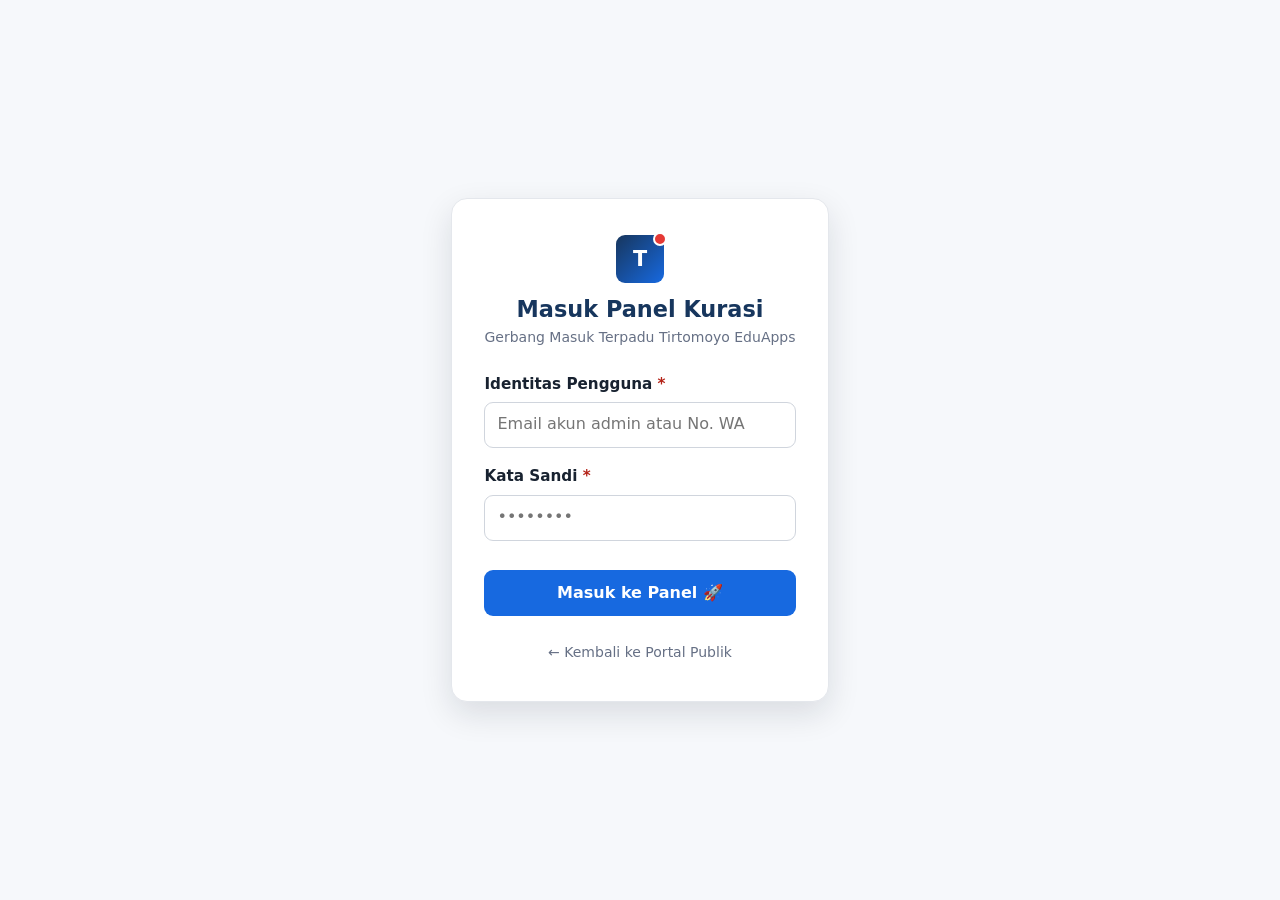
<file: admin.html>
<!DOCTYPE html>
<html lang="id">
<head>
  <meta charset="UTF-8">
  <title>Admin Panel — Tirtomoyo EduApps</title>
  <meta name="viewport" content="width=device-width, initial-scale=1">
  <meta name="robots" content="noindex, nofollow">
  <link rel="icon" type="image/svg+xml" href="data:image/svg+xml,%3Csvg xmlns='http://www.w3.org/2000/svg' viewBox='0 0 64 64'%3E%3Cdefs%3E%3ClinearGradient id='grad' x1='0%25' y1='0%25' x2='100%25' y2='100%25'%3E%3Cstop offset='0%25' stop-color='%2317365D'/%3E%3Cstop offset='100%25' stop-color='%231769E0'/%3E%3C/defs%3E%3Crect x='4' y='4' width='56' height='56' rx='16' fill='url(%23grad)'/%3E%3Ctext x='32' y='42' font-family='sans-serif' font-size='34' font-weight='800' fill='%23ffffff' text-anchor='middle'%3ET%3C/text%3E%3Ccircle cx='52' cy='12' r='7' fill='%23E53935' stroke='%23ffffff' stroke-width='2.5'/%3E%3C/svg%3E">
  <link rel="stylesheet" href="styles.css">
</head>
<body>

  <div class="admin-shell" id="adminShell">
    <!-- Sidebar Admin -->
    <aside class="sidebar" id="adminSidebar">
      <div class="brand">
        <span class="brand-mark">T</span>
        <span>EduApps <span style="color:#FDA29B;">Admin</span></span>
      </div>

      <nav>
        <button data-tab="dashboard" class="active" onclick="switchAdminTab('dashboard')">
          <span>📊 Dashboard</span>
        </button>
        <button data-tab="submissions" onclick="switchAdminTab('submissions')">
          <span>📥 Pengajuan</span>
          <span id="badgeSubCount" class="pill-count" style="display:none;"></span>
        </button>
        <button data-tab="apps" onclick="switchAdminTab('apps')">
          <span>📱 Katalog Aplikasi</span>
        </button>
        <button data-tab="statistics" onclick="switchAdminTab('statistics')">
          <span>📈 Statistik</span>
        </button>
        <button data-tab="audit" onclick="switchAdminTab('audit')">
          <span>📜 Audit Log</span>
        </button>
        <button data-tab="manage_admins" id="btnTabManageAdmins" style="display:none;" onclick="switchAdminTab('manage_admins')">
          <span>👥 Kelola Admin</span>
        </button>
      </nav>

      <div class="who">
        <span class="muted small" style="color:#A9BCD6;display:block;">Login Akun:</span>
        <strong id="adminWho" style="word-break:break-all;">-</strong>
        <div id="adminRoleBadge" style="margin-top:.35rem;"></div>
        <button class="btn btn-secondary btn-sm" id="btnAdminLogout" style="margin-top:.75rem;width:100%;display:none;background:rgba(255,255,255,.1);color:#fff;border-color:rgba(255,255,255,.2);" onclick="adminLogout()">Keluar (Logout)</button>
        <p style="margin-top:1rem;">
          <a href="index.html" style="color:#D0DCEC;text-decoration:none;" class="small">← Kembali ke Portal Publik</a>
        </p>
      </div>
    </aside>

    <!-- Konten Utama Admin -->
    <main class="admin-main" id="adminContent">
      <div style="padding: 3rem 1rem; text-align: center;">
        <div class="spinner"></div>
        <p class="muted">Memuat panel admin...</p>
      </div>
    </main>
  </div>

  <script>
/* ==========================================================================
   1. CLIENT UTILITIES & FETCH API RUNNER
   ========================================================================== */

var API_URL = 'https://script.google.com/macros/s/AKfycbyjAmofT2d-6T3uF2pfQ6WhD6eDzi5mz5tMsedp1AoiVTfoJ3_Hb2wHAV9asHmvKi7vZQ/exec';

var ADMIN_STATE = {
  token: localStorage.getItem('eduapps_admin_token') || null,
  session: null,
  activeTab: 'dashboard',
  submissionsPage: 1,
  submissionsFilter: '',
  submissionsStatus: '',
  appsPage: 1,
  appsFilter: '',
  appsStatus: '',
  auditPage: 1,
  auditFilter: '',
  categories: null
};

function callApi(functionName, payload) {
  var finalPayload = payload || {};
  if (ADMIN_STATE && ADMIN_STATE.token) {
    if (typeof finalPayload === 'object' && finalPayload !== null && !Array.isArray(finalPayload)) {
      if (!finalPayload.token) finalPayload.token = ADMIN_STATE.token;
    }
  }

  return fetch(API_URL, {
    method: 'POST',
    body: JSON.stringify({
      action: functionName,
      payload: finalPayload
    })
  })
  .then(function (res) {
    if (!res.ok) throw new Error('HTTP Error: ' + res.status);
    return res.json();
  })
  .then(function (response) {
    if (response && response.ok === true) {
      return response.data;
    } else {
      var err = (response && response.error) ? response.error : {
        code: 'INTERNAL_ERROR',
        message: 'Terjadi kesalahan sistem.'
      };
      throw err;
    }
  })
  .catch(function (err) {
    console.error('API Error:', err);
    throw (err.code ? err : { code: 'NETWORK_ERROR', message: err.message || 'Gagal terhubung ke database server.' });
  });
}

function escapeHtml(str) {
  if (str === null || str === undefined) return '';
  return String(str)
    .replace(/&/g, '&amp;')
    .replace(/</g, '&lt;')
    .replace(/>/g, '&gt;')
    .replace(/"/g, '&quot;')
    .replace(/'/g, '&#39;');
}

function formatDateId(isoStr) {
  if (!isoStr) return '-';
  try {
    var d = new Date(isoStr);
    if (isNaN(d.getTime())) return String(isoStr);
    return d.toLocaleDateString('id-ID', {
      day: 'numeric',
      month: 'short',
      year: 'numeric'
    });
  } catch (e) {
    return String(isoStr);
  }
}

function normalizeScriptUrl(url) {
  if (!url) return '';
  var s = String(url).trim();
  if (/^html-app:\/\//i.test(s)) return s;
  var iframeMatch = s.match(/<iframe[^>]+src\s*=\s*["']([^"']+)["']/i);
  if (iframeMatch && iframeMatch[1]) {
    s = iframeMatch[1].trim();
  }
  return s.replace(/^https?:\/\/script\.google\.com\/(?:[^?#]*\/)?macros\/(?:[^\/]+\/)?s\//i, 'https://script.google.com/a/~/macros/s/');
}

function openHtmlSandboxTab_(htmlContent, title) {
  var rawHtml = String(htmlContent || '');
  var blob = new Blob([rawHtml], { type: 'text/html;charset=utf-8' });
  var blobUrl = URL.createObjectURL(blob);
  window.open(blobUrl, '_blank', 'noopener,noreferrer');
  setTimeout(function () {
    try { URL.revokeObjectURL(blobUrl); } catch (e) {}
  }, 60000);
}

function previewHtmlContainerByUrl_(targetUrl, title, triggerBtn) {
  var oldHtml = triggerBtn ? triggerBtn.innerHTML : '';
  if (triggerBtn) {
    triggerBtn.disabled = true;
    triggerBtn.textContent = '⏳ Membuka...';
  }
  callApi('api_getHtmlAppContent', { targetUrl: targetUrl }).then(function (res) {
    if (triggerBtn) {
      triggerBtn.disabled = false;
      triggerBtn.innerHTML = oldHtml;
    }
    openHtmlSandboxTab_(res.htmlContent, title || 'Pratinjau Aplikasi HTML');
  }).catch(function (err) {
    if (triggerBtn) {
      triggerBtn.disabled = false;
      triggerBtn.innerHTML = oldHtml;
    }
    showToast(err.message || 'Gagal membuka aplikasi HTML.', 'error');
  });
}

function createLaunchSourceField(prefix, initialUrl, labelText, required) {
  var wrap = document.createElement('div');
  wrap.className = 'field';
  wrap.id = 'wrap_' + prefix + '_launch';

  var lbl = document.createElement('label');
  lbl.className = 'label';
  lbl.innerHTML = escapeHtml(labelText || 'Sumber Aplikasi Pembelajaran') + (required ? ' <span class="req">*</span>' : '');
  wrap.appendChild(lbl);

  var hiddenInput = document.createElement('input');
  hiddenInput.type = 'hidden';
  hiddenInput.id = 'in_' + prefix + '_url';
  hiddenInput.value = initialUrl || '';
  wrap.appendChild(hiddenInput);

  var isInitialHtml = /^html-app:\/\//i.test(String(initialUrl || '').trim());
  var currentMode = isInitialHtml ? 'html' : 'url';

  var tabRow = document.createElement('div');
  tabRow.style.cssText = 'display:flex;gap:.5rem;margin-bottom:.65rem;flex-wrap:wrap;';

  var btnModeUrl = document.createElement('button');
  btnModeUrl.type = 'button';
  btnModeUrl.className = 'btn btn-sm ' + (currentMode === 'url' ? 'btn-primary' : 'btn-secondary');
  btnModeUrl.textContent = '🌐 Tautan Web / Kode Embed';

  var btnModeHtml = document.createElement('button');
  btnModeHtml.type = 'button';
  btnModeHtml.className = 'btn btn-sm ' + (currentMode === 'html' ? 'btn-primary' : 'btn-secondary');
  btnModeHtml.textContent = '📄 Kode HTML / Upload .html';

  tabRow.appendChild(btnModeUrl);
  tabRow.appendChild(btnModeHtml);
  wrap.appendChild(tabRow);

  var urlPanel = document.createElement('div');
  var visUrlInput = document.createElement('input');
  visUrlInput.type = 'text';
  visUrlInput.id = 'in_' + prefix + '_url_visible';
  visUrlInput.placeholder = 'https://script.google.com/... atau tempel kode <iframe src="...">';
  visUrlInput.value = isInitialHtml ? '' : (initialUrl || '');

  var urlHint = document.createElement('p');
  urlHint.className = 'small muted';
  urlHint.style.margin = '.35rem 0 0';
  urlHint.textContent = 'Mendukung tautan Web App Apps Script (termasuk belajar.id) maupun kode embed <iframe>.';

  var syncUrlValue = function () {
    var raw = visUrlInput.value.trim();
    var cleaned = normalizeScriptUrl(raw);
    if (cleaned && cleaned !== raw) {
      visUrlInput.value = cleaned;
      urlHint.textContent = 'Tautan berhasil diekstrak dan diseragamkan otomatis.';
      urlHint.style.color = '#059669';
    }
    hiddenInput.value = cleaned;
  };
  visUrlInput.addEventListener('input', function () {
    hiddenInput.value = normalizeScriptUrl(visUrlInput.value);
  });
  visUrlInput.addEventListener('blur', syncUrlValue);
  visUrlInput.addEventListener('change', syncUrlValue);

  urlPanel.appendChild(visUrlInput);
  urlPanel.appendChild(urlHint);
  wrap.appendChild(urlPanel);

  var htmlPanel = document.createElement('div');
  htmlPanel.style.cssText = 'border:1px solid var(--border);border-radius:10px;padding:.85rem;background:#F8FAFC;';

  var topTools = document.createElement('div');
  topTools.style.cssText = 'display:flex;align-items:center;justify-content:space-between;gap:.5rem;flex-wrap:wrap;margin-bottom:.6rem;';

  var fileInput = document.createElement('input');
  fileInput.type = 'file';
  fileInput.accept = '.html,.htm,text/html';
  fileInput.style.display = 'none';

  var btnPickFile = document.createElement('button');
  btnPickFile.type = 'button';
  btnPickFile.className = 'btn btn-secondary btn-sm';
  btnPickFile.textContent = '📂 Pilih Berkas .html dari Perangkat';
  btnPickFile.onclick = function () { fileInput.click(); };

  var fileLabel = document.createElement('span');
  fileLabel.className = 'small muted';
  fileLabel.textContent = 'Maksimal 1,5 MB';

  topTools.appendChild(btnPickFile);
  topTools.appendChild(fileLabel);
  htmlPanel.appendChild(topTools);
  htmlPanel.appendChild(fileInput);

  var htmlArea = document.createElement('textarea');
  htmlArea.id = 'in_' + prefix + '_html_code';
  htmlArea.rows = 7;
  htmlArea.style.cssText = 'font-family:monospace;font-size:.82rem;background:#fff;';
  htmlArea.placeholder = 'Tempel kode <!DOCTYPE html>... lengkap di sini atau unggah berkas .html di atas...';
  htmlPanel.appendChild(htmlArea);

  var statusBox = document.createElement('div');
  statusBox.style.cssText = 'margin-top:.5rem;font-size:.82rem;';
  if (isInitialHtml) {
    statusBox.innerHTML = '<span style="color:#059669;font-weight:600;">✅ Berkas HTML sudah tersimpan (' + escapeHtml(initialUrl) + ').</span> <span class="muted">Tempel kode baru di atas jika ingin menggantinya.</span>';
  } else {
    statusBox.innerHTML = '<span class="muted">Tempel kode HTML lalu klik <strong>Simpan Kode HTML</strong> atau langsung simpan perubahan.</span>';
  }
  htmlPanel.appendChild(statusBox);

  var actionRow = document.createElement('div');
  actionRow.style.cssText = 'display:flex;gap:.5rem;flex-wrap:wrap;margin-top:.65rem;';

  var btnPreviewHtml = document.createElement('button');
  btnPreviewHtml.type = 'button';
  btnPreviewHtml.className = 'btn btn-secondary btn-sm';
  btnPreviewHtml.textContent = '👁️ Pratinjau HTML';
  btnPreviewHtml.onclick = function () {
    var code = htmlArea.value.trim();
    if (!code) {
      if (/^html-app:\/\//i.test(hiddenInput.value)) {
        previewHtmlContainerByUrl_(hiddenInput.value, 'Pratinjau Aplikasi HTML', btnPreviewHtml);
        return;
      }
      showToast('Tempel kode HTML atau pilih berkas .html terlebih dahulu.', 'error');
      return;
    }
    openHtmlSandboxTab_(code, 'Pratinjau Aplikasi HTML');
  };

  var btnUploadHtml = document.createElement('button');
  btnUploadHtml.type = 'button';
  btnUploadHtml.className = 'btn btn-primary btn-sm';
  btnUploadHtml.textContent = '☁️ Simpan Kode HTML';

  var lastUploadedCode = '';
  var lastFileName = 'aplikasi.html';

  var uploadHtmlNow = function () {
    var code = htmlArea.value.trim();
    if (!code) {
      if (/^html-app:\/\//i.test(hiddenInput.value)) {
        return Promise.resolve(hiddenInput.value);
      }
      return Promise.reject(new Error('Kode HTML masih kosong.'));
    }
    if (code === lastUploadedCode && /^html-app:\/\//i.test(hiddenInput.value)) {
      return Promise.resolve(hiddenInput.value);
    }
    btnUploadHtml.disabled = true;
    btnUploadHtml.textContent = 'Menyimpan HTML...';
    statusBox.innerHTML = '<span style="color:#2563EB;">⏳ Mengunggah berkas HTML ke penyimpanan portal...</span>';

    return callApi('api_uploadHtmlApp', {
      htmlContent: code,
      fileName: lastFileName
    }).then(function (res) {
      btnUploadHtml.disabled = false;
      btnUploadHtml.textContent = '☁️ Simpan Kode HTML';
      lastUploadedCode = code;
      hiddenInput.value = res.targetUrl;
      statusBox.innerHTML = '<span style="color:#059669;font-weight:600;">✅ Kode HTML tersimpan (' + Math.round((res.sizeBytes || code.length) / 1024) + ' KB).</span>';
      return res.targetUrl;
    }).catch(function (err) {
      btnUploadHtml.disabled = false;
      btnUploadHtml.textContent = '☁️ Simpan Kode HTML';
      statusBox.innerHTML = '<span style="color:#DC2626;">❌ ' + escapeHtml(err.message || 'Gagal menyimpan HTML.') + '</span>';
      throw err;
    });
  };

  btnUploadHtml.onclick = function () {
    uploadHtmlNow().then(function () {
      showToast('Kode HTML berhasil disimpan ke server!', 'success');
    }).catch(function (err) {
      showToast(err.message || 'Gagal mengunggah kode HTML.', 'error');
    });
  };

  fileInput.onchange = function () {
    var file = fileInput.files && fileInput.files[0];
    if (!file) return;
    if (file.size > 1500000) {
      showToast('Ukuran file .html maksimal 1,5 MB.', 'error');
      fileInput.value = '';
      return;
    }
    lastFileName = file.name || 'aplikasi.html';
    fileLabel.textContent = 'Berkas: ' + lastFileName;
    var reader = new FileReader();
    reader.onload = function (ev) {
      htmlArea.value = String(ev.target.result || '');
      uploadHtmlNow().then(function () {
        showToast('Berkas ' + lastFileName + ' berhasil diunggah!', 'success');
      }).catch(function () {});
    };
    reader.readAsText(file, 'UTF-8');
  };

  htmlArea.addEventListener('input', function () {
    if (htmlArea.value.trim() !== lastUploadedCode && !isInitialHtml) {
      hiddenInput.value = '';
    }
  });

  actionRow.appendChild(btnPreviewHtml);
  actionRow.appendChild(btnUploadHtml);
  htmlPanel.appendChild(actionRow);
  wrap.appendChild(htmlPanel);

  var setMode = function (mode) {
    currentMode = mode;
    wrap.dataset.launchMode = mode;
    if (mode === 'url') {
      btnModeUrl.className = 'btn btn-sm btn-primary';
      btnModeHtml.className = 'btn btn-sm btn-secondary';
      urlPanel.style.display = 'block';
      htmlPanel.style.display = 'none';
      hiddenInput.value = normalizeScriptUrl(visUrlInput.value);
    } else {
      btnModeUrl.className = 'btn btn-sm btn-secondary';
      btnModeHtml.className = 'btn btn-sm btn-primary';
      urlPanel.style.display = 'none';
      htmlPanel.style.display = 'block';
    }
  };

  btnModeUrl.onclick = function () { setMode('url'); };
  btnModeHtml.onclick = function () { setMode('html'); };
  setMode(currentMode);

  wrap._resolveLaunchUrl = function () {
    if (currentMode === 'url') {
      syncUrlValue();
      return Promise.resolve(hiddenInput.value.trim());
    }
    return uploadHtmlNow();
  };

  return wrap;
}

function resolveLaunchUrlBeforeSubmit_(prefix) {
  var wrap = document.getElementById('wrap_' + prefix + '_launch');
  if (wrap && typeof wrap._resolveLaunchUrl === 'function') {
    return wrap._resolveLaunchUrl();
  }
  var inp = document.getElementById('in_' + prefix + '_url');
  return Promise.resolve(inp ? normalizeScriptUrl(inp.value) : '');
}

function ensureAdminCategories_() {
  if (ADMIN_STATE.categories) {
    return Promise.resolve(ADMIN_STATE.categories);
  }
  return callApi('api_listPublicCategories').then(function (cats) {
    ADMIN_STATE.categories = cats;
    return cats;
  });
}

function buildAdminTaxonomyFields_(prefix, selectedGrades, selectedSubjects, selectedCatId, cats) {
  var wrap = document.createDocumentFragment();
  var gradesSelected = Array.isArray(selectedGrades) ? selectedGrades : [];
  var subjectsSelected = Array.isArray(selectedSubjects) ? selectedSubjects : [];

  var fGrade = document.createElement('div');
  fGrade.className = 'field';
  fGrade.innerHTML = '<label class="label">Kelas Sasaran (SD) <span class="req">*</span></label>';
  var checksGrade = document.createElement('div');
  checksGrade.className = 'checks';
  var defaultGrades = [
    { id: 'SD1', label: 'Kelas 1' }, { id: 'SD2', label: 'Kelas 2' }, { id: 'SD3', label: 'Kelas 3' },
    { id: 'SD4', label: 'Kelas 4' }, { id: 'SD5', label: 'Kelas 5' }, { id: 'SD6', label: 'Kelas 6' }
  ];
  var gradeList = (cats && cats.grades && cats.grades.length) ? cats.grades : defaultGrades;
  gradeList.forEach(function (g) {
    var isChecked = gradesSelected.indexOf(g.id) !== -1 ? ' checked' : '';
    var lbl = document.createElement('label');
    lbl.className = 'check';
    lbl.innerHTML = '<input type="checkbox" name="' + prefix + '_gradeIds" value="' + escapeHtml(g.id) + '"' + isChecked + '> <span>' + escapeHtml(g.label) + '</span>';
    checksGrade.appendChild(lbl);
  });
  fGrade.appendChild(checksGrade);
  wrap.appendChild(fGrade);

  var fSub = document.createElement('div');
  fSub.className = 'field';
  fSub.innerHTML = '<label class="label">Mata Pelajaran <span class="req">*</span></label>';
  var checksSub = document.createElement('div');
  checksSub.className = 'checks';
  if (cats && cats.subjects) {
    cats.subjects.forEach(function (s) {
      var isChecked = subjectsSelected.indexOf(s.id) !== -1 ? ' checked' : '';
      var lbl = document.createElement('label');
      lbl.className = 'check';
      lbl.innerHTML = '<input type="checkbox" name="' + prefix + '_subjectIds" value="' + escapeHtml(s.id) + '"' + isChecked + '> <span>' + escapeHtml(s.label) + '</span>';
      checksSub.appendChild(lbl);
    });
  }
  fSub.appendChild(checksSub);
  wrap.appendChild(fSub);

  var fType = document.createElement('div');
  fType.className = 'field';
  fType.innerHTML = '<label for="in_' + prefix + '_catId" class="label">Jenis Media/Aplikasi <span class="req">*</span></label>';
  var selType = document.createElement('select');
  selType.id = 'in_' + prefix + '_catId';
  selType.innerHTML = '<option value="">-- Pilih Jenis Aplikasi --</option>';
  if (cats && cats.appTypes) {
    cats.appTypes.forEach(function (t) {
      var opt = document.createElement('option');
      opt.value = t.id;
      opt.textContent = t.label;
      if (selectedCatId === t.id) opt.selected = true;
      selType.appendChild(opt);
    });
  }
  fType.appendChild(selType);
  wrap.appendChild(fType);

  return wrap;
}

function showToast(message, type) {
  var wrap = document.getElementById('toastWrap');
  if (!wrap) {
    wrap = document.createElement('div');
    wrap.id = 'toastWrap';
    wrap.className = 'toast-wrap';
    document.body.appendChild(wrap);
  }
  var toast = document.createElement('div');
  toast.className = 'toast ' + (type === 'error' ? 'error' : type === 'success' ? 'success' : '');
  toast.textContent = message;
  wrap.appendChild(toast);
  setTimeout(function () {
    if (toast.parentNode) toast.parentNode.removeChild(toast);
  }, 4000);
}

function showConfirmModal(title, text, confirmBtnText, isDanger) {
  return new Promise(function (resolve) {
    var backdrop = document.createElement('div');
    backdrop.className = 'modal-backdrop';

    var modal = document.createElement('div');
    modal.className = 'modal';

    var h = document.createElement('h3');
    h.textContent = title;
    var p = document.createElement('p');
    p.textContent = text;
    p.className = 'muted small';

    var actions = document.createElement('div');
    actions.className = 'actions';

    var btnCancel = document.createElement('button');
    btnCancel.className = 'btn btn-secondary btn-sm';
    btnCancel.textContent = 'Batal';
    btnCancel.onclick = function () {
      document.body.removeChild(backdrop);
      resolve(false);
    };

    var btnConfirm = document.createElement('button');
    btnConfirm.className = 'btn btn-sm ' + (isDanger ? 'btn-danger' : 'btn-primary');
    btnConfirm.textContent = confirmBtnText || 'Lanjutkan';
    btnConfirm.onclick = function () {
      document.body.removeChild(backdrop);
      resolve(true);
    };

    actions.appendChild(btnCancel);
    actions.appendChild(btnConfirm);
    modal.appendChild(h);
    modal.appendChild(p);
    modal.appendChild(actions);
    backdrop.appendChild(modal);
    document.body.appendChild(backdrop);
  });
}

function showPromptModal(title, label, placeholder, confirmBtnText, minLength) {
  return new Promise(function (resolve) {
    var backdrop = document.createElement('div');
    backdrop.className = 'modal-backdrop';

    var modal = document.createElement('div');
    modal.className = 'modal';

    var h = document.createElement('h3');
    h.textContent = title;

    var field = document.createElement('div');
    field.className = 'field';
    field.style.marginTop = '1rem';
    field.innerHTML = '<label class="label">' + escapeHtml(label) + '</label>';

    var input = document.createElement('textarea');
    input.rows = 3;
    input.placeholder = placeholder || '';
    field.appendChild(input);

    var err = document.createElement('div');
    err.className = 'field-error';
    err.style.display = 'none';
    field.appendChild(err);

    var actions = document.createElement('div');
    actions.className = 'actions';

    var btnCancel = document.createElement('button');
    btnCancel.className = 'btn btn-secondary btn-sm';
    btnCancel.textContent = 'Batal';
    btnCancel.onclick = function () {
      document.body.removeChild(backdrop);
      resolve(null);
    };

    var btnConfirm = document.createElement('button');
    btnConfirm.className = 'btn btn-danger btn-sm';
    btnConfirm.textContent = confirmBtnText || 'Kirim';
    btnConfirm.onclick = function () {
      var val = input.value.trim();
      if (minLength && val.length < minLength) {
        err.textContent = 'Harap isi minimal ' + minLength + ' karakter.';
        err.style.display = 'block';
        return;
      }
      document.body.removeChild(backdrop);
      resolve(val);
    };

    actions.appendChild(btnCancel);
    actions.appendChild(btnConfirm);
    modal.appendChild(h);
    modal.appendChild(field);
    modal.appendChild(actions);
    backdrop.appendChild(modal);
    document.body.appendChild(backdrop);
    input.focus();
  });
}

function createFormField(name, labelText, type, placeholder, required, helpText) {
  var div = document.createElement('div');
  div.className = 'field';
  div.id = 'field_' + name;

  var lbl = document.createElement('label');
  lbl.htmlFor = 'in_' + name;
  lbl.className = 'label';
  lbl.innerHTML = escapeHtml(labelText) + (required ? ' <span class="req">*</span>' : '');
  div.appendChild(lbl);

  var input;
  if (type === 'textarea') {
    input = document.createElement('textarea');
    input.rows = 3;
  } else {
    input = document.createElement('input');
    input.type = type;
  }
  input.id = 'in_' + name;
  input.name = name;
  input.placeholder = placeholder || '';
  div.appendChild(input);

  if (helpText) {
    var help = document.createElement('div');
    help.className = 'help';
    help.textContent = helpText;
    div.appendChild(help);
  }

  var err = document.createElement('div');
  err.className = 'field-error';
  err.style.display = 'none';
  div.appendChild(err);

  return div;
}

function createThumbnailUploadField(name, labelText, initialUrl) {
  var div = document.createElement('div');
  div.className = 'field';
  div.id = 'field_' + name;

  var lbl = document.createElement('label');
  lbl.className = 'label';
  lbl.textContent = labelText || 'Gambar Sampul / Tangkapan Layar (Opsional)';
  div.appendChild(lbl);

  var urlInput = document.createElement('input');
  urlInput.type = 'url';
  urlInput.id = 'in_' + name;
  urlInput.name = name;
  urlInput.placeholder = 'https://... (otomatis terisi saat unggah gambar, atau tempel URL manual)';
  urlInput.value = initialUrl || '';

  var uploadBox = document.createElement('div');
  uploadBox.style.cssText = 'border: 1.5px dashed #D0D5DD; border-radius: 10px; padding: 1rem; background: #F9FAFB; display: flex; flex-direction: column; gap: .75rem; margin-bottom: .5rem;';

  var topRow = document.createElement('div');
  topRow.style.cssText = 'display: flex; flex-wrap: wrap; gap: .75rem; align-items: center;';

  var fileInput = document.createElement('input');
  fileInput.type = 'file';
  fileInput.accept = 'image/png,image/jpeg,image/webp';
  fileInput.style.display = 'none';

  var btnChoose = document.createElement('button');
  btnChoose.type = 'button';
  btnChoose.className = 'btn btn-secondary btn-sm';
  btnChoose.innerHTML = '📁 Pilih & Unggah Gambar dari Perangkat';
  btnChoose.onclick = function () { fileInput.click(); };

  var statusSpan = document.createElement('span');
  statusSpan.className = 'small muted';
  statusSpan.textContent = 'Format JPG/PNG/WEBP (otomatis disimpan ke Google Drive).';

  topRow.appendChild(btnChoose);
  topRow.appendChild(statusSpan);
  uploadBox.appendChild(topRow);
  uploadBox.appendChild(fileInput);

  var previewWrap = document.createElement('div');
  previewWrap.style.cssText = 'display: ' + (initialUrl ? 'flex' : 'none') + '; align-items: center; gap: .75rem; background: #fff; padding: .5rem; border-radius: 8px; border: 1px solid #EAECF0;';
  var previewImg = document.createElement('img');
  previewImg.style.cssText = 'width: 112px; height: 63px; object-fit: cover; border-radius: 6px; background: #EEF2F6; flex-shrink: 0;';
  if (initialUrl) previewImg.src = initialUrl;

  var previewInfo = document.createElement('div');
  previewInfo.style.cssText = 'flex: 1; min-width: 0; font-size: .82rem; color: #475467; overflow: hidden; text-overflow: ellipsis;';
  previewInfo.textContent = initialUrl ? 'Gambar sampul aktif' : '';

  var btnRemove = document.createElement('button');
  btnRemove.type = 'button';
  btnRemove.className = 'btn btn-secondary btn-sm';
  btnRemove.style.padding = '.25rem .6rem';
  btnRemove.textContent = 'Hapus';
  btnRemove.onclick = function () {
    urlInput.value = '';
    fileInput.value = '';
    previewWrap.style.display = 'none';
    statusSpan.textContent = 'Gambar dihapus.';
  };

  previewWrap.appendChild(previewImg);
  previewWrap.appendChild(previewInfo);
  previewWrap.appendChild(btnRemove);
  uploadBox.appendChild(previewWrap);

  fileInput.onchange = function () {
    var file = fileInput.files && fileInput.files[0];
    if (!file) return;

    btnChoose.disabled = true;
    btnChoose.textContent = '⏳ Mengunggah ke Drive...';
    statusSpan.textContent = 'Memproses & mengunggah "' + file.name + '"...';

    compressImageFile_(file, 1280, 0.78).then(function (result) {
      return callApi('api_uploadThumbnail', {
        base64Data: result.dataUrl,
        mimeType: result.mimeType,
        fileName: result.fileName
      });
    }).then(function (res) {
      btnChoose.disabled = false;
      btnChoose.innerHTML = '📁 Ganti Gambar';
      urlInput.value = res.thumbnailUrl;
      previewImg.src = res.thumbnailUrl;
      previewInfo.innerHTML = '<strong style="color:#027A48;">✓ Berhasil diunggah ke Google Drive</strong><br><span class="muted">' + escapeHtml(file.name) + '</span>';
      previewWrap.style.display = 'flex';
      statusSpan.textContent = 'Tautan thumbnail Drive otomatis terisi.';
      showToast('Gambar sampul berhasil diunggah ke Google Drive!', 'success');
    }).catch(function (err) {
      btnChoose.disabled = false;
      btnChoose.innerHTML = '📁 Pilih & Unggah Gambar dari Perangkat';
      statusSpan.textContent = 'Gagal mengunggah: ' + (err.message || 'Terjadi kesalahan.');
      showToast(err.message || 'Gagal mengunggah gambar ke Google Drive.', 'error');
    });
  };

  urlInput.oninput = function () {
    var v = urlInput.value.trim();
    if (v.indexOf('https://') === 0) {
      previewImg.src = v;
      previewInfo.textContent = v;
      previewWrap.style.display = 'flex';
    } else if (!v) {
      previewWrap.style.display = 'none';
    }
  };

  div.appendChild(uploadBox);
  div.appendChild(urlInput);

  var help = document.createElement('div');
  help.className = 'help';
  help.textContent = 'Unggah tangkapan layar aplikasi (rasio 16:9 disarankan) atau tempel URL gambar secara langsung.';
  div.appendChild(help);

  var err = document.createElement('div');
  err.className = 'field-error';
  err.style.display = 'none';
  div.appendChild(err);

  return div;
}

function compressImageFile_(file, maxWidth, quality) {
  return new Promise(function (resolve, reject) {
    var reader = new FileReader();
    reader.onerror = function () { reject(new Error('Gagal membaca file gambar.')); };
    reader.onload = function (e) {
      var img = new Image();
      img.onerror = function () { reject(new Error('File bukan gambar yang valid.')); };
      img.onload = function () {
        var w = img.width;
        var h = img.height;
        if (w > maxWidth) {
          h = Math.round((h * maxWidth) / w);
          w = maxWidth;
        }
        var canvas = document.createElement('canvas');
        canvas.width = w;
        canvas.height = h;
        var ctx = canvas.getContext('2d');
        ctx.fillStyle = '#FFFFFF';
        ctx.fillRect(0, 0, w, h);
        ctx.drawImage(img, 0, 0, w, h);
        var outMime = 'image/jpeg';
        var dataUrl = canvas.toDataURL(outMime, quality || 0.78);
        var safeBase = (file.name || 'thumbnail').replace(/\.[^/.]+$/, '').replace(/[^a-zA-Z0-9_-]/g, '_');
        var cleanFileName = safeBase + '.jpg';
        resolve({ dataUrl: dataUrl, mimeType: outMime, fileName: cleanFileName });
      };
      img.src = e.target.result;
    };
    reader.readAsDataURL(file);
  });
}

/* ==========================================================================
   2. OTENTIKASI & MANAJEMEN SESI ADMIN
   ========================================================================== */

function initAdminApp() {
  if (!ADMIN_STATE.token) {
    renderAdminLoginForm();
    return;
  }
  loadAdminSession();
}

function loadAdminSession() {
  var sidebar = document.getElementById('adminSidebar');
  if (sidebar) sidebar.style.display = '';
  var shell = document.getElementById('adminShell');
  if (shell) {
    shell.style.display = '';
    shell.style.alignItems = '';
    shell.style.justifyContent = '';
  }

  var content = document.getElementById('adminContent');
  if (content) {
    content.innerHTML = '<div style="padding:3rem 1rem;text-align:center;"><div class="spinner"></div><p class="muted">Memeriksa hak akses admin...</p></div>';
  }

  callApi('api_adminGetSession', { token: ADMIN_STATE.token }).then(function (sess) {
    ADMIN_STATE.session = sess;

    var whoEl = document.getElementById('adminWho');
    if (whoEl) whoEl.textContent = sess.displayName || sess.email;

    var roleBadge = document.getElementById('adminRoleBadge');
    if (roleBadge) {
      var isSuper = sess.role === 'SUPERADMIN';
      roleBadge.innerHTML = '<span class="status ' + (isSuper ? 'st-APPROVED' : 'st-IN_REVIEW') + '" style="font-size:.72rem;padding:.1rem .5rem;">' +
        (isSuper ? '★ SUPERADMIN' : 'ADMIN KURATOR') + '</span>';
    }

    var btnLogout = document.getElementById('btnAdminLogout');
    if (btnLogout) btnLogout.style.display = 'block';

    var btnSuperTab = document.getElementById('btnTabManageAdmins');
    if (btnSuperTab) {
      btnSuperTab.style.display = (sess.role === 'SUPERADMIN') ? 'flex' : 'none';
    }

    callApi('api_listPublicCategories').then(function (cats) {
      ADMIN_STATE.categories = cats;
    });

    switchAdminTab('dashboard');
  }).catch(function (err) {
    ADMIN_STATE.token = null;
    localStorage.removeItem('eduapps_admin_token');
    renderAdminLoginForm(err.message || 'Sesi login berakhir. Silakan masuk kembali.');
  });
}

function renderAdminLoginForm(errorMessage) {
  var sidebar = document.getElementById('adminSidebar');
  if (sidebar) sidebar.style.display = 'none';

  var shell = document.getElementById('adminShell');
  if (shell) {
    shell.style.display = 'flex';
    shell.style.alignItems = 'center';
    shell.style.justifyContent = 'center';
    shell.style.minHeight = '100vh';
  }

  var container = document.getElementById('adminContent');
  if (!container) return;

  var whoEl = document.getElementById('adminWho');
  if (whoEl) whoEl.textContent = '-';
  var roleBadge = document.getElementById('adminRoleBadge');
  if (roleBadge) roleBadge.innerHTML = '';
  var btnLogout = document.getElementById('btnAdminLogout');
  if (btnLogout) btnLogout.style.display = 'none';
  var btnSuperTab = document.getElementById('btnTabManageAdmins');
  if (btnSuperTab) btnSuperTab.style.display = 'none';

  container.innerHTML = '<div style="max-width:440px;width:100%;margin:0 auto;padding:1rem;">' +
    '<div class="panel" style="padding:2.25rem 2rem;box-shadow:0 12px 32px rgba(16,24,40,.12);border-radius:16px;">' +
    '<div style="text-align:center;margin-bottom:1.5rem;">' +
    '<div class="brand-mark" style="margin:0 auto .75rem;width:48px;height:48px;font-size:1.3rem;">T</div>' +
    '<h2 style="font-size:1.4rem;margin:0 0 .25rem;">Masuk Panel Kurasi</h2>' +
    '<p class="muted small" style="margin:0;">Gerbang Masuk Terpadu Tirtomoyo EduApps</p>' +
    '</div>' +
    (errorMessage ? '<div class="alert alert-error small" style="margin-bottom:1rem;">' + escapeHtml(errorMessage) + '</div>' : '') +
    '<form id="formAdminLogin">' +
    '<div class="field">' +
    '<label class="label" for="admIdentifier">Identitas Pengguna <span class="req">*</span></label>' +
    '<input type="text" id="admIdentifier" placeholder="Email akun admin atau No. WA" required autocomplete="username">' +
    '</div>' +
    '<div class="field">' +
    '<label class="label" for="admPassword">Kata Sandi <span class="req">*</span></label>' +
    '<input type="password" id="admPassword" placeholder="••••••••" required autocomplete="current-password">' +
    '</div>' +
    '<button type="submit" class="btn btn-primary" id="btnSubmitLogin" style="width:100%;margin-top:.75rem;">Masuk ke Panel 🚀</button>' +
    '</form>' +
    '<div style="margin-top:1.5rem;text-align:center;">' +
    '<a href="index.html" class="small muted" style="text-decoration:none;">← Kembali ke Portal Publik</a>' +
    '</div>' +
    '</div>' +
    '</div>';

  var form = document.getElementById('formAdminLogin');
  if (form) {
    form.onsubmit = function (e) {
      e.preventDefault();
      var btn = document.getElementById('btnSubmitLogin');
      btn.disabled = true;
      btn.textContent = 'Memverifikasi...';

      var identifier = document.getElementById('admIdentifier').value.trim();
      var password = document.getElementById('admPassword').value;

      callApi('api_loginUnified', { identifier: identifier, passwordOrNpsn: password }).then(function (res) {
        if (res.role === 'ADMIN') {
          ADMIN_STATE.token = res.token;
          localStorage.setItem('eduapps_admin_token', res.token);
          showToast('Selamat datang kembali, ' + res.name + '!', 'success');
          loadAdminSession();
        } else {
          localStorage.setItem('eduapps_user_session', JSON.stringify({ user: res.user, apps: res.apps }));
          showToast('Akun terverifikasi sebagai Guru. Mengalihkan ke Dasbor Guru...', 'info');
          window.location.href = 'index.html#/dashboard-guru';
        }
      }).catch(function (err) {
        btn.disabled = false;
        btn.textContent = 'Masuk ke Panel 🚀';
        showToast(err.message || 'Login gagal.', 'error');
        renderAdminLoginForm(err.message || 'Identitas atau kata sandi tidak cocok.');
      });
    };
  }
}

function adminLogout() {
  showConfirmModal('Konfirmasi Keluar', 'Yakin ingin keluar dari panel admin?', 'Keluar').then(function (ok) {
    if (ok) {
      ADMIN_STATE.token = null;
      ADMIN_STATE.session = null;
      localStorage.removeItem('eduapps_admin_token');
      window.location.href = 'index.html';
    }
  });
}

function switchAdminTab(tabName) {
  ADMIN_STATE.activeTab = tabName;
  document.querySelectorAll('.sidebar nav button').forEach(function (btn) {
    btn.classList.remove('active');
    if (btn.getAttribute('data-tab') === tabName) btn.classList.add('active');
  });

  var container = document.getElementById('adminContent');
  if (!container) return;

  if (tabName === 'dashboard') renderAdminDashboard(container);
  else if (tabName === 'submissions') renderAdminSubmissions(container);
  else if (tabName === 'apps') renderAdminApps(container);
  else if (tabName === 'statistics') renderAdminStatistics(container);
  else if (tabName === 'audit') renderAdminAudit(container);
  else if (tabName === 'manage_admins') renderAdminManageAdmins(container);
}

/* ==========================================================================
   3. DASHBOARD KURASI & METRIK
   ========================================================================== */

function renderAdminDashboard(container) {
  container.innerHTML = '<div class="spinner"></div>';

  callApi('api_adminDashboard').then(function (data) {
    container.innerHTML = '';

    var head = document.createElement('div');
    head.innerHTML = '<h2>Dashboard Kurasi & Manajemen</h2><p class="muted">Ringkasan status aplikasi dan antrean pengajuan guru di Kecamatan Tirtomoyo.</p>';
    container.appendChild(head);

    var stats = document.createElement('div');
    stats.className = 'stats';

    var sPending = data.submissions.PENDING || 0;
    var sReview = data.submissions.IN_REVIEW || 0;
    var aPublished = data.apps.PUBLISHED || 0;
    var aDraft = data.apps.DRAFT || 0;

    stats.innerHTML = '<div class="stat"><div class="num" style="color:var(--warning);">' + sPending + '</div><div class="lbl">Pengajuan Menunggu (Pending)</div></div>' +
      '<div class="stat"><div class="num" style="color:var(--blue);">' + sReview + '</div><div class="lbl">Sedang Ditinjau (In Review)</div></div>' +
      '<div class="stat"><div class="num" style="color:var(--success);">' + aPublished + '</div><div class="lbl">Aplikasi Terbit di Katalog</div></div>' +
      '<div class="stat"><div class="num">' + aDraft + '</div><div class="lbl">Draf Aplikasi</div></div>';
    container.appendChild(stats);

    var badgeSub = document.getElementById('badgeSubCount');
    if (badgeSub) {
      var totalAction = sPending + sReview;
      badgeSub.textContent = totalAction > 0 ? totalAction : '';
      badgeSub.style.display = totalAction > 0 ? 'inline-block' : 'none';
    }

    var sec = document.createElement('div');
    sec.style.marginTop = '2rem';
    sec.innerHTML = '<div class="section-head"><h3>Antrean Pengajuan Terkini</h3><button class="btn btn-secondary btn-sm" onclick="switchAdminTab(\'submissions\')">Lihat Semua Pengajuan →</button></div>';

    if (!data.actionable || data.actionable.length === 0) {
      sec.innerHTML += '<div class="state"><p class="muted">Tidak ada pengajuan yang membutuhkan tindakan segera saat ini.</p></div>';
    } else {
      var tblWrap = document.createElement('div');
      tblWrap.className = 'table-wrap';
      var tbl = document.createElement('table');
      tbl.innerHTML = '<thead><tr><th>Tanggal</th><th>Nama Aplikasi</th><th>Pengembang / Sekolah</th><th>Status</th><th>Aksi</th></tr></thead>';
      var tbody = document.createElement('tbody');

      data.actionable.forEach(function (s) {
        var tr = document.createElement('tr');
        tr.innerHTML = '<td style="white-space:nowrap;">' + formatDateId(s.submittedAt) + '</td>' +
          '<td><strong>' + escapeHtml(s.title) + '</strong><br><span class="muted small">' + escapeHtml((s.gradeLabels || []).join(', ')) + '</span></td>' +
          '<td>' + escapeHtml(s.creatorName) + '<br><span class="muted small">' + escapeHtml(s.schoolName) + '</span></td>' +
          '<td><span class="status st-' + s.status + '">' + s.status + '</span></td>' +
          '<td><button class="btn btn-primary btn-sm btn-rev">Tinjau</button></td>';
        tr.querySelector('.btn-rev').onclick = function () {
          openSubmissionDetailModal(s.submissionId);
        };
        tbody.appendChild(tr);
      });

      tbl.appendChild(tbody);
      tblWrap.appendChild(tbl);
      sec.appendChild(tblWrap);
    }
    container.appendChild(sec);
  }).catch(function (err) {
    container.innerHTML = '<div class="state error"><h3>Gagal Memuat Dashboard</h3><p>' + escapeHtml(err.message) + '</p></div>';
  });
}

/* ==========================================================================
   4. DAFTAR PENGAJUAN GURU & MODERASI
   ========================================================================== */

function renderAdminSubmissions(container) {
  container.innerHTML = '<h2>Daftar Pengajuan Guru</h2><p class="muted">Tinjau, beri catatan revisi, edit informasi, atau setujui verifikasi aplikasi.</p>' +
    '<div class="toolbar">' +
    '<input type="search" id="admSubQuery" placeholder="Cari judul, guru, atau ID..." value="' + escapeHtml(ADMIN_STATE.submissionsFilter) + '">' +
    '<select id="admSubStatus"><option value="">Semua Status</option><option value="PENDING">PENDING</option><option value="IN_REVIEW">IN_REVIEW</option><option value="NEEDS_REVISION">NEEDS_REVISION</option><option value="APPROVED">APPROVED</option><option value="REJECTED">REJECTED</option></select>' +
    '<button class="btn btn-primary btn-sm" id="btnAdmSubFilter">Filter</button>' +
    '</div>' +
    '<div id="admSubTableWrap"><div class="spinner"></div></div>' +
    '<div id="admSubPager" class="pager"></div>';

  var btnF = document.getElementById('btnAdmSubFilter');
  var inQ = document.getElementById('admSubQuery');
  var selS = document.getElementById('admSubStatus');
  selS.value = ADMIN_STATE.submissionsStatus || '';

  function applySubFilter() {
    ADMIN_STATE.submissionsFilter = inQ.value.trim();
    ADMIN_STATE.submissionsStatus = selS.value;
    ADMIN_STATE.submissionsPage = 1;
    loadAdminSubmissionsData(ADMIN_STATE.submissionsStatus);
  }

  btnF.onclick = applySubFilter;
  selS.onchange = applySubFilter;
  inQ.onkeydown = function (e) {
    if (e.key === 'Enter') {
      e.preventDefault();
      applySubFilter();
    }
  };

  loadAdminSubmissionsData(ADMIN_STATE.submissionsStatus);
}

function loadAdminSubmissionsData(statusFilter) {
  if (statusFilter === undefined) {
    statusFilter = ADMIN_STATE.submissionsStatus || '';
  } else {
    ADMIN_STATE.submissionsStatus = statusFilter;
  }
  var wrap = document.getElementById('admSubTableWrap');
  var pager = document.getElementById('admSubPager');
  if (!wrap) return;
  wrap.innerHTML = '<div class="spinner"></div>';

  callApi('api_adminListSubmissions', {
    page: ADMIN_STATE.submissionsPage,
    pageSize: 15,
    status: statusFilter ? [statusFilter] : [],
    query: ADMIN_STATE.submissionsFilter
  }).then(function (res) {
    if (!res.items || res.items.length === 0) {
      wrap.innerHTML = '<div class="state"><p class="muted">Tidak ada data pengajuan yang cocok.</p></div>';
      if (pager) pager.innerHTML = '';
      return;
    }

    var tbl = document.createElement('div');
    tbl.className = 'table-wrap';
    var t = document.createElement('table');
    t.innerHTML = '<thead><tr><th>Tgl Ajukan</th><th>Aplikasi</th><th>Guru / Sekolah</th><th>Mapel & Kelas</th><th>Status</th><th>Aksi</th></tr></thead>';
    var tbody = document.createElement('tbody');

    res.items.forEach(function (s) {
      var tr = document.createElement('tr');
      tr.id = 'row_sub_' + s.submissionId;
      tr.innerHTML = '<td style="white-space:nowrap;" class="small">' + formatDateId(s.submittedAt) + '</td>' +
        '<td><strong>' + escapeHtml(s.title) + '</strong><br><span class="code small">' + escapeHtml(s.submissionId) + '</span></td>' +
        '<td>' + escapeHtml(s.creatorName) + '<br><span class="muted small">' + escapeHtml(s.schoolName) + '</span></td>' +
        '<td><span class="small">' + escapeHtml((s.subjectLabels || []).join(', ')) + '</span><br><span class="muted small">' + escapeHtml((s.gradeLabels || []).join(', ')) + '</span></td>' +
        '<td><span class="status st-' + s.status + '" id="status_badge_' + s.submissionId + '">' + s.status + '</span></td>' +
        '<td><button class="btn btn-secondary btn-sm btn-act">Buka</button></td>';

      tr.querySelector('.btn-act').onclick = function () {
        openSubmissionDetailModal(s.submissionId);
      };
      tbody.appendChild(tr);
    });

    t.appendChild(tbody);
    tbl.appendChild(t);
    wrap.innerHTML = '';
    wrap.appendChild(tbl);

    if (pager) {
      pager.innerHTML = '';
      if (res.pagination.totalPages > 1) {
        if (res.pagination.page > 1) {
          var pBtn = document.createElement('button');
          pBtn.className = 'btn btn-secondary btn-sm';
          pBtn.textContent = '←';
          pBtn.onclick = function () { ADMIN_STATE.submissionsPage--; loadAdminSubmissionsData(statusFilter); };
          pager.appendChild(pBtn);
        }
        var pInfo = document.createElement('span');
        pInfo.className = 'small muted';
        pInfo.textContent = res.pagination.page + ' / ' + res.pagination.totalPages;
        pager.appendChild(pInfo);
        if (res.pagination.page < res.pagination.totalPages) {
          var nBtn = document.createElement('button');
          nBtn.className = 'btn btn-secondary btn-sm';
          nBtn.textContent = '→';
          nBtn.onclick = function () { ADMIN_STATE.submissionsPage++; loadAdminSubmissionsData(statusFilter); };
          pager.appendChild(nBtn);
        }
      }
    }
  }).catch(function (err) {
    wrap.innerHTML = '<div class="state error"><p>' + escapeHtml(err.message) + '</p></div>';
  });
}

function openSubmissionDetailModal(submissionId) {
  var backdrop = document.createElement('div');
  backdrop.className = 'modal-backdrop';

  var modal = document.createElement('div');
  modal.className = 'modal';
  modal.style.maxWidth = '780px';
  modal.style.maxHeight = '90vh';
  modal.style.overflowY = 'auto';

  modal.innerHTML = '<div class="spinner"></div><p style="text-align:center;">Memuat rincian pengajuan...</p>';
  backdrop.appendChild(modal);
  document.body.appendChild(backdrop);

  callApi('api_adminGetSubmissionDetail', { submissionId: submissionId }).then(function (s) {
    modal.innerHTML = '<div style="display:flex;justify-content:space-between;align-items:flex-start;">' +
      '<div><h3>' + escapeHtml(s.title) + '</h3><span class="code small">' + escapeHtml(s.submissionId) + '</span> <span class="status st-' + s.status + '">' + s.status + '</span></div>' +
      '<div><button class="btn btn-secondary btn-sm" id="btnEditSubModal" style="margin-right:.5rem;">✏️ Edit Data</button><button class="btn btn-secondary btn-sm" id="btnCloseSubModal">✕</button></div>' +
      '</div>';

    modal.querySelector('#btnEditSubModal').onclick = function () {
      openEditSubmissionModal(s, function () {
        document.body.removeChild(backdrop);
        openSubmissionDetailModal(submissionId);
      });
    };

    modal.querySelector('#btnCloseSubModal').onclick = function () {
      document.body.removeChild(backdrop);
    };

    var content = document.createElement('div');
    content.style.marginTop = '1rem';

    var isSubHtml = Boolean(s.isHtmlContainer || /^html-app:\/\//i.test(String(s.targetUrl || '')));
    var urlCellHtml = isSubHtml
      ? '<span class="code small">' + escapeHtml(s.targetUrl) + '</span> <button type="button" class="btn btn-primary btn-sm" id="btnPreviewSubHtml" style="margin-left:.4rem;min-height:28px;padding:.15rem .6rem;font-size:.78rem;">👁️ Uji Coba Aplikasi HTML</button>'
      : '<a href="' + escapeHtml(s.targetUrl) + '" target="_blank" rel="noopener noreferrer" style="font-weight:700;">' + escapeHtml(s.targetUrl) + ' ↗</a>';

    var dl = document.createElement('dl');
    dl.className = 'meta';
    dl.innerHTML = '<dt>Pengembang</dt><dd>' + escapeHtml(s.creatorName) + '</dd>' +
      '<dt>Sekolah</dt><dd>' + escapeHtml(s.schoolName) + ' (NPSN: ' + escapeHtml(s.schoolNpsn) + ')</dd>' +
      '<dt>Kontak</dt><dd><strong style="color:var(--navy);">' + escapeHtml(s.contact) + '</strong></dd>' +
      '<dt>Kelas SD</dt><dd>' + escapeHtml((s.gradeLabels || []).join(', ')) + '</dd>' +
      '<dt>Mapel</dt><dd>' + escapeHtml((s.subjectLabels || []).join(', ')) + '</dd>' +
      '<dt>Jenis</dt><dd>' + escapeHtml(s.category ? s.category.label : '-') + '</dd>' +
      '<dt>Sumber Aplikasi</dt><dd>' + urlCellHtml + '</dd>' +
      (s.thumbnailUrl ? '<dt>URL Gambar</dt><dd><a href="' + escapeHtml(s.thumbnailUrl) + '" target="_blank" rel="noopener noreferrer">' + escapeHtml(s.thumbnailUrl) + ' ↗</a></dd>' : '') +
      '<dt>Tgl Ajukan</dt><dd>' + formatDateId(s.submittedAt) + '</dd>';
    content.appendChild(dl);

    var btnPrevSubHtml = dl.querySelector('#btnPreviewSubHtml');
    if (btnPrevSubHtml) {
      btnPrevSubHtml.onclick = function () {
        previewHtmlContainerByUrl_(s.targetUrl, s.title, btnPrevSubHtml);
      };
    }

    var descBox = document.createElement('div');
    descBox.style.margin = '1rem 0';
    descBox.innerHTML = '<strong>Ringkasan:</strong><p class="muted small">' + escapeHtml(s.shortDescription) + '</p>' +
      '<strong>Deskripsi Lengkap:</strong><div class="prewrap muted small" style="background:#fff;border:1px solid var(--border);padding:.5rem;border-radius:6px;max-height:140px;overflow:auto;">' + escapeHtml(s.description) + '</div>';
    if (s.learningObjective) {
      descBox.innerHTML += '<strong style="display:block;margin-top:.5rem;">Tujuan Belajar:</strong><p class="muted small">' + escapeHtml(s.learningObjective) + '</p>';
    }
    content.appendChild(descBox);

    if (s.reviewNotes) {
      var hist = document.createElement('div');
      hist.style.marginBottom = '1rem';
      hist.innerHTML = '<strong>Riwayat Catatan Review:</strong><div class="notes-log">' + escapeHtml(s.reviewNotes) + '</div>';
      content.appendChild(hist);
    }

    var actSection = document.createElement('div');
    actSection.style.borderTop = '1px solid var(--border)';
    actSection.style.paddingTop = '1rem';

    var hAct = document.createElement('h4');
    hAct.textContent = 'Aksi Peninjauan Admin';
    actSection.appendChild(hAct);

    var noteField = document.createElement('div');
    noteField.className = 'field';
    noteField.innerHTML = '<label for="admReviewNote" class="label">Catatan Review / Alasan Revisi / Penolakan</label>' +
      '<textarea id="admReviewNote" placeholder="Tuliskan catatan arahan guru atau alasan penolakan..."></textarea>';
    actSection.appendChild(noteField);

    var btnRow = document.createElement('div');
    btnRow.className = 'actions';

    if (s.allowedActions && s.allowedActions.indexOf('START_REVIEW') !== -1) {
      var bReview = document.createElement('button');
      bReview.className = 'btn btn-secondary btn-sm';
      bReview.textContent = 'Mulai Meninjau (In Review)';
      bReview.onclick = function () {
        submitReviewAction(s.submissionId, 'START_REVIEW', '', false, backdrop);
      };
      btnRow.appendChild(bReview);
    }

    if (s.allowedActions && s.allowedActions.indexOf('REQUEST_REVISION') !== -1) {
      var bRev = document.createElement('button');
      bRev.className = 'btn btn-secondary btn-sm';
      bRev.style.color = 'var(--warning)';
      bRev.textContent = 'Minta Revisi';
      bRev.onclick = function () {
        var note = modal.querySelector('#admReviewNote').value.trim();
        if (note.length < 5) {
          showToast('Harap tuliskan catatan instruksi perbaikan (min. 5 karakter).', 'error');
          return;
        }
        submitReviewAction(s.submissionId, 'REQUEST_REVISION', note, false, backdrop);
      };
      btnRow.appendChild(bRev);
    }

    if (s.allowedActions && s.allowedActions.indexOf('REJECT') !== -1) {
      var bRej = document.createElement('button');
      bRej.className = 'btn btn-danger btn-sm';
      bRej.textContent = 'Tolak Pengajuan';
      bRej.onclick = function () {
        var note = modal.querySelector('#admReviewNote').value.trim();
        if (note.length < 5) {
          showToast('Harap tuliskan alasan penolakan (min. 5 karakter).', 'error');
          return;
        }
        showConfirmModal('Konfirmasi Penolakan', 'Yakin menolak pengajuan ini? Aplikasi yang sedang tayang di katalog akan dinonaktifkan.', 'Tolak', true).then(function (ok) {
          if (ok) submitReviewAction(s.submissionId, 'REJECT', note, false, backdrop);
        });
      };
      btnRow.appendChild(bRej);
    }

    if (s.allowedActions && s.allowedActions.indexOf('APPROVE') !== -1) {
      var bApprPub = document.createElement('button');
      bApprPub.className = 'btn btn-success btn-sm';
      bApprPub.textContent = '✔ Verifikasi & Beri Badge';
      bApprPub.onclick = function () {
        var note = modal.querySelector('#admReviewNote').value.trim();
        showVerificationChecklistModal(s.title).then(function (verified) {
          if (verified) submitReviewAction(s.submissionId, 'APPROVE', note, true, backdrop);
        });
      };
      btnRow.appendChild(bApprPub);
    }

    actSection.appendChild(btnRow);
    content.appendChild(actSection);
    modal.appendChild(content);
  }).catch(function (err) {
    modal.innerHTML = '<div class="state error"><h3>Gagal Membuka Detail</h3><p>' + escapeHtml(err.message) + '</p></div>';
  });
}

function submitReviewAction(submissionId, action, reviewNote, publish, backdrop) {
  if (backdrop && backdrop.parentNode) {
    backdrop.parentNode.removeChild(backdrop);
  }

  var targetStatus = {
    START_REVIEW: 'IN_REVIEW',
    REQUEST_REVISION: 'NEEDS_REVISION',
    APPROVE: 'APPROVED',
    REJECT: 'REJECTED'
  }[action] || action;

  var badge = document.getElementById('status_badge_' + submissionId);
  if (badge) {
    badge.className = 'status st-' + targetStatus;
    badge.textContent = targetStatus;
  }
  showToast('Status berhasil diubah menjadi ' + targetStatus, 'success');

  callApi('api_adminReviewSubmission', {
    submissionId: submissionId,
    action: action,
    reviewNote: reviewNote,
    publish: publish
  }).then(function () {
    var bSub = document.getElementById('badgeSubCount');
    if (bSub && bSub.textContent) {
      var n = parseInt(bSub.textContent, 10);
      if (n > 1) bSub.textContent = n - 1;
      else bSub.style.display = 'none';
    }
    if (ADMIN_STATE.activeTab === 'dashboard') {
      var cont = document.getElementById('adminContent');
      if (cont) renderAdminDashboard(cont);
    } else if (ADMIN_STATE.activeTab === 'submissions' && ADMIN_STATE.submissionsStatus) {
      loadAdminSubmissionsData(ADMIN_STATE.submissionsStatus);
    }
  }).catch(function (err) {
    showToast('Gagal sinkronisasi ke server: ' + (err.message || 'Terjadi kesalahan'), 'error');
    if (ADMIN_STATE.activeTab === 'dashboard') {
      var cont = document.getElementById('adminContent');
      if (cont) renderAdminDashboard(cont);
    } else {
      loadAdminSubmissionsData(ADMIN_STATE.submissionsStatus);
    }
  });
}

/* ==========================================================================
   5. MANAJEMEN APLIKASI (KATALOG ADMIN)
   ========================================================================== */

function renderAdminApps(container) {
  container.innerHTML = '<h2>Manajemen Aplikasi Terbit & Draf</h2><p class="muted">Ubah metadata, aktifkan/nonaktifkan aplikasi, atau tandai sebagai pilihan unggulan.</p>' +
    '<div class="toolbar">' +
    '<input type="search" id="admAppQuery" placeholder="Cari judul atau pengembang..." value="' + escapeHtml(ADMIN_STATE.appsFilter) + '">' +
    '<select id="admAppStatus"><option value="">Semua Status</option><option value="PUBLISHED">PUBLISHED (Terbit)</option><option value="DRAFT">DRAFT</option><option value="DISABLED">DISABLED (Nonaktif)</option></select>' +
    '<button class="btn btn-primary btn-sm" id="btnAdmAppFilter">Filter</button>' +
    '</div>' +
    '<div id="admAppTableWrap"><div class="spinner"></div></div>' +
    '<div id="admAppPager" class="pager"></div>';

  var btnF = document.getElementById('btnAdmAppFilter');
  var inQ = document.getElementById('admAppQuery');
  var selS = document.getElementById('admAppStatus');
  selS.value = ADMIN_STATE.appsStatus || '';

  function applyAppFilter() {
    ADMIN_STATE.appsFilter = inQ.value.trim();
    ADMIN_STATE.appsStatus = selS.value;
    ADMIN_STATE.appsPage = 1;
    loadAdminAppsData(ADMIN_STATE.appsStatus);
  }

  btnF.onclick = applyAppFilter;
  selS.onchange = applyAppFilter;
  inQ.onkeydown = function (e) {
    if (e.key === 'Enter') {
      e.preventDefault();
      applyAppFilter();
    }
  };

  loadAdminAppsData(ADMIN_STATE.appsStatus);
}

function loadAdminAppsData(statusFilter) {
  if (statusFilter === undefined) {
    statusFilter = ADMIN_STATE.appsStatus || '';
  } else {
    ADMIN_STATE.appsStatus = statusFilter;
  }
  var wrap = document.getElementById('admAppTableWrap');
  var pager = document.getElementById('admAppPager');
  if (!wrap) return;
  wrap.innerHTML = '<div class="spinner"></div>';

  callApi('api_adminListApps', {
    page: ADMIN_STATE.appsPage,
    pageSize: 15,
    status: statusFilter ? [statusFilter] : [],
    query: ADMIN_STATE.appsFilter
  }).then(function (res) {
    if (!res.items || res.items.length === 0) {
      wrap.innerHTML = '<div class="state"><p class="muted">Belum ada aplikasi yang terdaftar dengan filter ini.</p></div>';
      if (pager) pager.innerHTML = '';
      return;
    }

    var tbl = document.createElement('div');
    tbl.className = 'table-wrap';
    var t = document.createElement('table');
    t.innerHTML = '<thead><tr><th>Aplikasi</th><th>Kelas & Mapel</th><th>Pengembang</th><th>Status</th><th>Unggulan</th><th>Aksi</th></tr></thead>';
    var tbody = document.createElement('tbody');

    res.items.forEach(function (app) {
      var isAppHtml = Boolean(app.isHtmlContainer || /^html-app:\/\//i.test(String(app.targetUrl || '')));
      var linkCell = isAppHtml
        ? '<button type="button" class="btn-link small btn-prev-html-row" style="padding:0;">📄 ' + escapeHtml(app.slug) + ' (Pratinjau HTML ↗)</button>'
        : '<a href="' + escapeHtml(app.targetUrl) + '" target="_blank" rel="noopener noreferrer" class="small muted">' + escapeHtml(app.slug) + ' ↗</a>';

      var tr = document.createElement('tr');
      tr.innerHTML = '<td><strong>' + escapeHtml(app.title) + '</strong> ' + (app.isVerified ? '<span style="color:#027A48;font-size:.78rem;">✔ Terverifikasi</span>' : '') + '<br>' + linkCell + '</td>' +
        '<td><span class="small">' + escapeHtml((app.gradeLabels || []).join(', ')) + '</span><br><span class="muted small">' + escapeHtml((app.subjectLabels || []).join(', ')) + '</span></td>' +
        '<td>' + escapeHtml(app.creatorName) + '<br><span class="muted small">' + escapeHtml(app.schoolName || '-') + '</span></td>' +
        '<td><span class="status st-' + app.status + '">' + app.status + '</span></td>' +
        '<td><input type="checkbox" class="cb-feat" ' + (app.featured ? 'checked' : '') + ' ' + (app.status !== 'PUBLISHED' ? 'disabled' : '') + ' title="Tandai aplikasi pilihan"></td>' +
        '<td><div class="actions"><button class="btn btn-secondary btn-sm btn-edit">Edit</button><button class="btn btn-sm btn-toggle-stat">' + (app.status === 'PUBLISHED' ? 'Nonaktifkan' : 'Terbitkan') + '</button></div></td>';

      var cbFeat = tr.querySelector('.cb-feat');
      cbFeat.onchange = function () {
        callApi('api_adminSetFeatured', { appId: app.appId, featured: cbFeat.checked }).then(function () {
          showToast(cbFeat.checked ? 'Ditandai sebagai unggulan.' : 'Dihapus dari unggulan.', 'success');
        }).catch(function (err) {
          cbFeat.checked = !cbFeat.checked;
          showToast(err.message, 'error');
        });
      };

      var btnPrevRow = tr.querySelector('.btn-prev-html-row');
      if (btnPrevRow) {
        btnPrevRow.onclick = function () {
          previewHtmlContainerByUrl_(app.targetUrl, app.title, btnPrevRow);
        };
      }

      tr.querySelector('.btn-edit').onclick = function () {
        openEditAppModal(app.appId);
      };

      var btnToggle = tr.querySelector('.btn-toggle-stat');
      if (app.status === 'PUBLISHED') {
        btnToggle.className += ' btn-danger';
        btnToggle.onclick = function () {
          showPromptModal('Konfirmasi Penonaktifan Aplikasi', 'Alasan penonaktifan aplikasi "' + app.title + '":', 'Tuliskan alasan penonaktifan...', 'Nonaktifkan', 5).then(function (reason) {
            if (!reason) return;
            callApi('api_adminSetAppStatus', { appId: app.appId, status: 'DISABLED', reason: reason }).then(function () {
              showToast('Aplikasi "' + app.title + '" berhasil dinonaktifkan.', 'success');
              loadAdminAppsData(statusFilter);
            }).catch(function (e) { showToast(e.message, 'error'); });
          });
        };
      } else {
        btnToggle.className += ' btn-primary';
        btnToggle.onclick = function () {
          showConfirmModal('Terbitkan Aplikasi', 'Aplikasi "' + app.title + '" akan dipublikasikan ke katalog publik.', 'Terbitkan').then(function (ok) {
            if (ok) {
              callApi('api_adminSetAppStatus', { appId: app.appId, status: 'PUBLISHED' }).then(function () {
                showToast('Aplikasi berhasil diterbitkan!', 'success');
                loadAdminAppsData(statusFilter);
              }).catch(function (e) { showToast(e.message, 'error'); });
            }
          });
        };
      }

      tbody.appendChild(tr);
    });

    t.appendChild(tbody);
    tbl.appendChild(t);
    wrap.innerHTML = '';
    wrap.appendChild(tbl);

    if (pager) {
      pager.innerHTML = '';
      if (res.pagination.totalPages > 1) {
        if (res.pagination.page > 1) {
          var pBtn = document.createElement('button');
          pBtn.className = 'btn btn-secondary btn-sm';
          pBtn.textContent = '←';
          pBtn.onclick = function () { ADMIN_STATE.appsPage--; loadAdminAppsData(statusFilter); };
          pager.appendChild(pBtn);
        }
        var pInfo = document.createElement('span');
        pInfo.className = 'small muted';
        pInfo.textContent = res.pagination.page + ' / ' + res.pagination.totalPages;
        pager.appendChild(pInfo);
        if (res.pagination.page < res.pagination.totalPages) {
          var nBtn = document.createElement('button');
          nBtn.className = 'btn btn-secondary btn-sm';
          nBtn.textContent = '→';
          nBtn.onclick = function () { ADMIN_STATE.appsPage++; loadAdminAppsData(statusFilter); };
          pager.appendChild(nBtn);
        }
      }
    }
  }).catch(function (err) {
    wrap.innerHTML = '<div class="state error"><p>' + escapeHtml(err.message) + '</p></div>';
  });
}

function openEditAppModal(appId) {
  var backdrop = document.createElement('div');
  backdrop.className = 'modal-backdrop';

  var modal = document.createElement('div');
  modal.className = 'modal';
  modal.style.maxWidth = '760px';
  modal.style.maxHeight = '90vh';
  modal.style.overflowY = 'auto';

  modal.innerHTML = '<div class="spinner"></div><p style="text-align:center;">Memuat data aplikasi...</p>';
  backdrop.appendChild(modal);
  document.body.appendChild(backdrop);

  Promise.all([
    callApi('api_adminGetApp', { appId: appId }),
    ensureAdminCategories_()
  ]).then(function (results) {
    var a = results[0];
    var cats = results[1];

    modal.innerHTML = '<div style="display:flex;justify-content:space-between;align-items:center;border-bottom:1px solid var(--border);padding-bottom:.75rem;">' +
      '<h3 style="margin:0;">Edit Metadata: ' + escapeHtml(a.title) + '</h3>' +
      '<button class="btn btn-secondary btn-sm" id="btnCloseEditModal">✕</button>' +
      '</div>';

    modal.querySelector('#btnCloseEditModal').onclick = function () {
      document.body.removeChild(backdrop);
    };

    var form = document.createElement('form');
    form.style.marginTop = '1rem';

    form.appendChild(createFormField('edit_title', 'Nama Aplikasi', 'text', '', true));
    form.querySelector('#in_edit_title').value = a.title;

    form.appendChild(createFormField('edit_short', 'Ringkasan', 'text', '', true));
    form.querySelector('#in_edit_short').value = a.shortDescription;

    form.appendChild(createFormField('edit_desc', 'Deskripsi Lengkap', 'textarea', '', true));
    form.querySelector('#in_edit_desc').value = a.description;

    form.appendChild(createFormField('edit_obj', 'Tujuan Belajar', 'textarea', '', false));
    form.querySelector('#in_edit_obj').value = a.learningObjective || '';

    form.appendChild(buildAdminTaxonomyFields_('edit_app', a.gradeIds, a.subjectIds, a.categoryId, cats));

    form.appendChild(createLaunchSourceField('edit', a.targetUrl, 'Sumber Aplikasi Pembelajaran', true));

    form.appendChild(createThumbnailUploadField('edit_thumb', 'Gambar Sampul / Tangkapan Layar', a.thumbnailUrl || ''));

    form.appendChild(createFormField('edit_dev', 'Nama Pengembang', 'text', '', true));
    form.querySelector('#in_edit_dev').value = a.creatorName;

    form.appendChild(createFormField('edit_tags', 'Tags', 'text', '', false));
    form.querySelector('#in_edit_tags').value = (a.tags || []).join(', ');

    form.appendChild(createFormField('edit_notes', 'Catatan Internal Admin', 'textarea', '', false));
    form.querySelector('#in_edit_notes').value = a.adminNotes || '';

    var btnSave = document.createElement('button');
    btnSave.type = 'submit';
    btnSave.className = 'btn btn-primary btn-sm';
    btnSave.style.marginTop = '1rem';
    btnSave.textContent = 'Simpan Perubahan';
    form.appendChild(btnSave);

    form.onsubmit = function (e) {
      e.preventDefault();
      var grades = [];
      form.querySelectorAll('input[name="edit_app_gradeIds"]:checked').forEach(function (cb) { grades.push(cb.value); });
      var subjects = [];
      form.querySelectorAll('input[name="edit_app_subjectIds"]:checked').forEach(function (cb) { subjects.push(cb.value); });
      var catId = form.querySelector('#in_edit_app_catId').value;

      if (!grades.length) { showToast('Pilih minimal satu kelas SD.', 'error'); return; }
      if (!subjects.length) { showToast('Pilih minimal satu mata pelajaran.', 'error'); return; }
      if (!catId) { showToast('Pilih jenis media/aplikasi.', 'error'); return; }

      btnSave.disabled = true;
      btnSave.textContent = 'Menyimpan...';

      resolveLaunchUrlBeforeSubmit_('edit').then(function (resolvedUrl) {
        if (!resolvedUrl) {
          throw new Error('Sumber aplikasi wajib diisi.');
        }

        var payload = {
          appId: a.appId,
          title: form.querySelector('#in_edit_title').value.trim(),
          shortDescription: form.querySelector('#in_edit_short').value.trim(),
          description: form.querySelector('#in_edit_desc').value.trim(),
          learningObjective: form.querySelector('#in_edit_obj').value.trim(),
          targetUrl: resolvedUrl,
          thumbnailUrl: form.querySelector('#in_edit_thumb').value.trim(),
          creatorName: form.querySelector('#in_edit_dev').value.trim(),
          tags: form.querySelector('#in_edit_tags').value.trim(),
          adminNotes: form.querySelector('#in_edit_notes').value.trim(),
          subjectIds: subjects,
          gradeIds: grades,
          categoryId: catId
        };

        return callApi('api_adminUpdateApp', payload);
      }).then(function () {
        showToast('Perubahan aplikasi berhasil disimpan.', 'success');
        document.body.removeChild(backdrop);
        loadAdminAppsData(ADMIN_STATE.appsStatus);
      }).catch(function (err) {
        btnSave.disabled = false;
        btnSave.textContent = 'Simpan Perubahan';
        showToast(err.message || 'Gagal menyimpan.', 'error');
      });
    };

    modal.appendChild(form);
  }).catch(function (err) {
    modal.innerHTML = '<div class="state error"><p>' + escapeHtml(err.message) + '</p></div>';
  });
}

/* ==========================================================================
   6. MODAL EDIT PENGAJUAN & MODAL CHECKLIST VERIFIKASI
   ========================================================================== */

function openEditSubmissionModal(s, onSuccess) {
  var backdrop = document.createElement('div');
  backdrop.className = 'modal-backdrop';

  var modal = document.createElement('div');
  modal.className = 'modal';
  modal.style.maxWidth = '760px';
  modal.style.maxHeight = '90vh';
  modal.style.overflowY = 'auto';

  modal.innerHTML = '<div class="spinner"></div><p style="text-align:center;">Memuat form sunting...</p>';
  backdrop.appendChild(modal);
  document.body.appendChild(backdrop);

  ensureAdminCategories_().then(function (cats) {
    modal.innerHTML = '<div style="display:flex;justify-content:space-between;align-items:center;border-bottom:1px solid var(--border);padding-bottom:.75rem;">' +
      '<h3 style="margin:0;">Edit Pengajuan Guru: ' + escapeHtml(s.title) + '</h3>' +
      '<button type="button" class="btn btn-secondary btn-sm" id="btnCloseEditSub">✕</button>' +
      '</div>';

    modal.querySelector('#btnCloseEditSub').onclick = function () {
      document.body.removeChild(backdrop);
    };

    var form = document.createElement('form');
    form.style.marginTop = '1rem';

    form.appendChild(createFormField('sub_title', 'Nama Aplikasi', 'text', '', true));
    form.querySelector('#in_sub_title').value = s.title;

    form.appendChild(createFormField('sub_short', 'Ringkasan Singkat', 'text', '', true));
    form.querySelector('#in_sub_short').value = s.shortDescription;

    form.appendChild(createFormField('sub_desc', 'Deskripsi Lengkap', 'textarea', '', true));
    form.querySelector('#in_sub_desc').value = s.description;

    form.appendChild(createFormField('sub_obj', 'Tujuan Pembelajaran', 'textarea', '', false));
    form.querySelector('#in_sub_obj').value = s.learningObjective || '';

    form.appendChild(buildAdminTaxonomyFields_('edit_sub', s.gradeIds, s.subjectIds, s.category ? s.category.id : '', cats));

    form.appendChild(createLaunchSourceField('sub', s.targetUrl, 'Sumber Aplikasi Pembelajaran', true));

    form.appendChild(createThumbnailUploadField('sub_thumb', 'Gambar Sampul / Screenshot', s.thumbnailUrl || ''));

    form.appendChild(createFormField('sub_dev', 'Nama Lengkap Guru', 'text', '', true));
    form.querySelector('#in_sub_dev').value = s.creatorName;

    form.appendChild(createFormField('sub_tags', 'Kata Kunci (Tags)', 'text', '', false));
    form.querySelector('#in_sub_tags').value = (s.tags || []).join(', ');

    var btnSave = document.createElement('button');
    btnSave.type = 'submit';
    btnSave.className = 'btn btn-primary btn-sm';
    btnSave.style.marginTop = '1rem';
    btnSave.textContent = 'Simpan Perubahan Pengajuan';
    form.appendChild(btnSave);

    form.onsubmit = function (e) {
      e.preventDefault();
      var grades = [];
      form.querySelectorAll('input[name="edit_sub_gradeIds"]:checked').forEach(function (cb) { grades.push(cb.value); });
      var subjects = [];
      form.querySelectorAll('input[name="edit_sub_subjectIds"]:checked').forEach(function (cb) { subjects.push(cb.value); });
      var catId = form.querySelector('#in_edit_sub_catId').value;

      if (!grades.length) { showToast('Pilih minimal satu kelas SD.', 'error'); return; }
      if (!subjects.length) { showToast('Pilih minimal satu mata pelajaran.', 'error'); return; }
      if (!catId) { showToast('Pilih jenis media/aplikasi.', 'error'); return; }

      btnSave.disabled = true;
      btnSave.textContent = 'Menyimpan...';

      resolveLaunchUrlBeforeSubmit_('sub').then(function (resolvedUrl) {
        if (!resolvedUrl) {
          throw new Error('Sumber aplikasi wajib diisi.');
        }

        var payload = {
          submissionId: s.submissionId,
          title: form.querySelector('#in_sub_title').value.trim(),
          shortDescription: form.querySelector('#in_sub_short').value.trim(),
          description: form.querySelector('#in_sub_desc').value.trim(),
          learningObjective: form.querySelector('#in_sub_obj').value.trim(),
          targetUrl: resolvedUrl,
          thumbnailUrl: form.querySelector('#in_sub_thumb').value.trim(),
          creatorName: form.querySelector('#in_sub_dev').value.trim(),
          tags: form.querySelector('#in_sub_tags').value.trim(),
          subjectIds: subjects,
          gradeIds: grades,
          categoryId: catId
        };

        document.body.removeChild(backdrop);
        showToast('Menyimpan perubahan metadata...', 'info');

        return callApi('api_adminUpdateSubmission', payload);
      }).then(function (res) {
        showToast(res.message || 'Perubahan pengajuan berhasil disimpan!', 'success');
        if (onSuccess) onSuccess();
        else loadAdminSubmissionsData(ADMIN_STATE.submissionsStatus);
      }).catch(function (err) {
        btnSave.disabled = false;
        btnSave.textContent = 'Simpan Perubahan Pengajuan';
        showToast(err.message || 'Gagal menyimpan pengajuan.', 'error');
        if (!document.body.contains(backdrop)) {
          loadAdminSubmissionsData(ADMIN_STATE.submissionsStatus);
        }
      });
    };

    modal.appendChild(form);
  }).catch(function (err) {
    modal.innerHTML = '<div class="state error"><p>' + escapeHtml(err.message) + '</p></div>';
  });
}

function showVerificationChecklistModal(title) {
  return new Promise(function (resolve) {
    var backdrop = document.createElement('div');
    backdrop.className = 'modal-backdrop';

    var modal = document.createElement('div');
    modal.className = 'modal';
    modal.style.maxWidth = '520px';

    modal.innerHTML = '<h3>Daftar Periksa Verifikasi Kelayakan</h3>' +
      '<p class="muted small">Pastikan poin kelayakan di bawah ini terpenuhi sebelum memberikan lencana <strong>✔ Terverifikasi</strong> pada aplikasi: <br><strong>' + escapeHtml(title) + '</strong></p>' +
      '<div style="display:flex;flex-direction:column;gap:.75rem;margin:1.25rem 0;" id="chkListWrap">' +
      '<label class="consent"><input type="checkbox" class="chk-item"> <span>Tautan web HTTPS sudah dibuka, berfungsi normal, dan dapat dimainkan/diakses siswa.</span></label>' +
      '<label class="consent"><input type="checkbox" class="chk-item"> <span>Materi dan tujuan pembelajaran sesuai untuk jenjang Sekolah Dasar (SD).</span></label>' +
      '<label class="consent"><input type="checkbox" class="chk-item"> <span>Bebas dari konten judi, pornografi, iklan mencurigakan, atau materi berbahaya.</span></label>' +
      '<label class="consent"><input type="checkbox" class="chk-item"> <span>Identitas nama guru dan sekolah asal valid.</span></label>' +
      '</div>' +
      '<div class="actions">' +
      '<button class="btn btn-secondary btn-sm" id="btnCancelVerify">Batal</button>' +
      '<button class="btn btn-success btn-sm" id="btnConfirmVerify" disabled>✔ Konfirmasi & Verifikasi</button>' +
      '</div>';

    var chks = modal.querySelectorAll('.chk-item');
    var btnConfirm = modal.querySelector('#btnConfirmVerify');

    function checkAll() {
      var allChecked = true;
      chks.forEach(function (c) { if (!c.checked) allChecked = false; });
      btnConfirm.disabled = !allChecked;
    }

    chks.forEach(function (c) {
      c.onchange = checkAll;
    });

    modal.querySelector('#btnCancelVerify').onclick = function () {
      document.body.removeChild(backdrop);
      resolve(false);
    };

    btnConfirm.onclick = function () {
      document.body.removeChild(backdrop);
      resolve(true);
    };

    backdrop.appendChild(modal);
    document.body.appendChild(backdrop);
  });
}

/* ==========================================================================
   7. MANAJEMEN PENGGUNA ADMIN (SUPERADMIN ONLY)
   ========================================================================== */

function renderAdminManageAdmins(container) {
  container.innerHTML = '<div style="display:flex;justify-content:space-between;align-items:center;flex-wrap:wrap;gap:1rem;margin-bottom:1.5rem;">' +
    '<div><h2>Kelola Pengguna Admin</h2><p class="muted">Tambah atau ubah hak akses kurator pengelola Tirtomoyo EduApps.</p></div>' +
    '<button class="btn btn-primary btn-sm" id="btnOpenAddAdmin">+ Tambah Admin Baru</button>' +
    '</div>' +
    '<div id="adminUserTableWrap"><div class="spinner"></div></div>';

  container.querySelector('#btnOpenAddAdmin').onclick = function () {
    openAdminUserModal(null, function () {
      loadAdminUsersData();
    });
  };

  loadAdminUsersData();
}

function loadAdminUsersData() {
  var wrap = document.getElementById('adminUserTableWrap');
  if (!wrap) return;
  wrap.innerHTML = '<div class="spinner"></div>';

  callApi('api_superadminListAdmins').then(function (admins) {
    if (!admins || admins.length === 0) {
      wrap.innerHTML = '<div class="state"><p class="muted">Belum ada akun admin terdaftar.</p></div>';
      return;
    }

    var tbl = document.createElement('div');
    tbl.className = 'table-wrap';
    var t = document.createElement('table');
    t.innerHTML = '<thead><tr><th>Nama Lengkap</th><th>Email Akun</th><th>Role</th><th>Status</th><th>Aksi</th></tr></thead>';
    var tbody = document.createElement('tbody');

    admins.forEach(function (adm) {
      var tr = document.createElement('tr');
      var isSuper = adm.role === 'SUPERADMIN';
      tr.innerHTML = '<td><strong>' + escapeHtml(adm.name) + '</strong></td>' +
        '<td><code>' + escapeHtml(adm.email) + '</code></td>' +
        '<td><span class="status ' + (isSuper ? 'st-APPROVED' : 'st-IN_REVIEW') + '">' + escapeHtml(adm.role) + '</span></td>' +
        '<td>' + (adm.isActive ? '<span style="color:var(--success);font-weight:600;">Aktif</span>' : '<span style="color:var(--danger);font-weight:600;">Nonaktif</span>') + '</td>' +
        '<td><div class="actions">' +
        '<button class="btn btn-secondary btn-sm btn-edit-adm">Edit</button>' +
        (isSuper ? '' : '<button class="btn btn-danger btn-sm btn-del-adm">Hapus</button>') +
        '</div></td>';

      tr.querySelector('.btn-edit-adm').onclick = function () {
        openAdminUserModal(adm, function () { loadAdminUsersData(); });
      };

      var btnDel = tr.querySelector('.btn-del-adm');
      if (btnDel) {
        btnDel.onclick = function () {
          showConfirmModal('Hapus Akses Admin', 'Yakin menghapus admin ' + adm.email + '?', 'Hapus', true).then(function (ok) {
            if (ok) {
              callApi('api_superadminDeleteAdmin', { adminId: adm.adminId }).then(function () {
                showToast('Admin berhasil dihapus.', 'success');
                loadAdminUsersData();
              }).catch(function (e) { showToast(e.message, 'error'); });
            }
          });
        };
      }

      tbody.appendChild(tr);
    });

    t.appendChild(tbody);
    tbl.appendChild(t);
    wrap.innerHTML = '';
    wrap.appendChild(tbl);
  }).catch(function (err) {
    wrap.innerHTML = '<div class="state error"><p>' + escapeHtml(err.message) + '</p></div>';
  });
}

function openAdminUserModal(adm, onSaved) {
  var backdrop = document.createElement('div');
  backdrop.className = 'modal-backdrop';

  var modal = document.createElement('div');
  modal.className = 'modal';
  modal.style.maxWidth = '460px';

  var isEdit = !!adm;
  modal.innerHTML = '<div style="display:flex;justify-content:space-between;align-items:center;">' +
    '<h3>' + (isEdit ? 'Ubah Data Admin' : 'Tambah Admin Baru') + '</h3>' +
    '<button class="btn btn-secondary btn-sm" id="btnCloseAdmModal">✕</button>' +
    '</div>';

  modal.querySelector('#btnCloseAdmModal').onclick = function () {
    document.body.removeChild(backdrop);
  };

  var form = document.createElement('form');
  form.style.marginTop = '1rem';

  form.appendChild(createFormField('adm_name', 'Nama Lengkap', 'text', 'Nama admin / kurator', true));
  if (isEdit) form.querySelector('#in_adm_name').value = adm.name;

  form.appendChild(createFormField('adm_email', 'Alamat Email', 'email', 'nama@gmail.com', true));
  if (isEdit) {
    var inEmail = form.querySelector('#in_adm_email');
    inEmail.value = adm.email;
    inEmail.readOnly = true;
  }

  form.appendChild(createFormField('adm_pass', isEdit ? 'Ganti Password (Kosongkan bila tidak diubah)' : 'Password Akun', 'password', '••••••••', !isEdit));

  var fRole = document.createElement('div');
  fRole.className = 'field';
  fRole.innerHTML = '<label class="label">Role Akses</label>' +
    '<select id="in_adm_role"><option value="ADMIN">ADMIN (Kurator Aplikasi)</option><option value="SUPERADMIN">SUPERADMIN (Hak Penuh & Kelola Admin)</option></select>';
  if (isEdit && adm.role === 'SUPERADMIN') fRole.querySelector('#in_adm_role').value = 'SUPERADMIN';
  form.appendChild(fRole);

  var btnSubmit = document.createElement('button');
  btnSubmit.type = 'submit';
  btnSubmit.className = 'btn btn-primary btn-sm';
  btnSubmit.style.marginTop = '1rem';
  btnSubmit.textContent = isEdit ? 'Simpan Perubahan' : 'Daftarkan Admin';
  form.appendChild(btnSubmit);

  form.onsubmit = function (e) {
    e.preventDefault();
    btnSubmit.disabled = true;
    btnSubmit.textContent = 'Memproses...';

    var payload = {
      name: form.querySelector('#in_adm_name').value.trim(),
      email: form.querySelector('#in_adm_email').value.trim(),
      password: form.querySelector('#in_adm_pass').value,
      role: form.querySelector('#in_adm_role').value
    };

    callApi('api_superadminSaveAdmin', payload).then(function (res) {
      showToast(res.message || 'Data admin berhasil disimpan.', 'success');
      document.body.removeChild(backdrop);
      if (onSaved) onSaved();
    }).catch(function (err) {
      btnSubmit.disabled = false;
      btnSubmit.textContent = isEdit ? 'Simpan Perubahan' : 'Daftarkan Admin';
      showToast(err.message || 'Gagal menyimpan admin.', 'error');
    });
  };

  modal.appendChild(form);
  backdrop.appendChild(modal);
  document.body.appendChild(backdrop);
}

/* ==========================================================================
   7B. HALAMAN STATISTIK & ANALITIK PORTAL
   ========================================================================== */

function renderAdminStatistics(container) {
  container.innerHTML = '<div style="padding:2.5rem 1rem;text-align:center;"><div class="spinner"></div><p class="muted">Menghitung statistik pemutaran, mapel populer, sekolah, dan guru...</p></div>';

  callApi('api_adminGetStatistics').then(function (stats) {
    var ov = stats.overview || {};
    var subjectSortMode = 'plays';

    container.innerHTML = '';

    var headerRow = document.createElement('div');
    headerRow.style.cssText = 'display:flex;justify-content:space-between;align-items:flex-start;flex-wrap:wrap;gap:1rem;margin-bottom:1.25rem;';
    headerRow.innerHTML = '<div>' +
      '<h2>Statistik & Analitik Tirtomoyo EduApps</h2>' +
      '<p class="muted" style="margin:0;">Pemantauan pemutaran siswa, popularitas mata pelajaran, partisipasi sekolah, dan produktivitas guru.</p>' +
      '</div>' +
      '<div style="display:flex;gap:.5rem;flex-wrap:wrap;">' +
      '<button type="button" class="btn btn-secondary btn-sm" id="btnRefreshStats">↻ Muat Ulang</button>' +
      '<button type="button" class="btn btn-primary btn-sm" id="btnExportStatsCsv">📥 Ekspor Laporan CSV</button>' +
      '</div>';
    container.appendChild(headerRow);

    headerRow.querySelector('#btnRefreshStats').onclick = function () {
      renderAdminStatistics(container);
    };
    headerRow.querySelector('#btnExportStatsCsv').onclick = function () {
      exportAdminStatisticsCsv_(stats);
    };

    var kpiGrid = document.createElement('div');
    kpiGrid.className = 'stats';
    kpiGrid.innerHTML =
      '<div class="stat">' +
        '<div class="num" style="color:var(--blue);">' + (ov.totalPlays || 0).toLocaleString('id-ID') + 'x</div>' +
        '<div class="lbl">Total Pemutaran Aplikasi</div>' +
        '<div class="small muted" style="margin-top:.25rem;">Rata-rata <strong>' + (ov.avgPlaysPerApp || 0) + 'x</strong> per aplikasi</div>' +
      '</div>' +
      '<div class="stat">' +
        '<div class="num" style="color:var(--success);">' + (ov.totalPublishedApps || 0) + '</div>' +
        '<div class="lbl">Aplikasi Aktif Terbit</div>' +
        '<div class="small muted" style="margin-top:.25rem;"><strong>' + (ov.verifiedCount || 0) + '</strong> terverifikasi • <strong>' + (ov.unverifiedCount || 0) + '</strong> belum</div>' +
      '</div>' +
      '<div class="stat">' +
        '<div class="num" style="color:var(--navy);">' + (ov.contributingSchoolsCount || 0) + ' / ' + (ov.totalRegisteredSchools || 0) + '</div>' +
        '<div class="lbl">SD Berkontribusi</div>' +
        '<div class="small muted" style="margin-top:.25rem;"><strong>' + (ov.contributingTeachersCount || 0) + '</strong> guru pengembang aktif</div>' +
      '</div>' +
      '<div class="stat">' +
        '<div class="num" style="color:#B54708;">' + (ov.playedAppsCount || 0) + ' / ' + (ov.totalPublishedApps || 0) + '</div>' +
        '<div class="lbl">Aplikasi Sudah Dimainkan</div>' +
        '<div class="small muted" style="margin-top:.25rem;"><strong>' + (ov.unplayedAppsCount || 0) + '</strong> belum dimainkan • <strong>' + (ov.htmlContainerCount || 0) + '</strong> HTML / <strong>' + (ov.webUrlCount || 0) + '</strong> Web</div>' +
      '</div>';
    container.appendChild(kpiGrid);

    var buildBarListHtml = function (items, valueKey, secondaryKey, primarySuffix, secondarySuffix, emptyBadgeText) {
      if (!items || !items.length) {
        return '<div class="state"><p class="muted">Belum ada data statistik.</p></div>';
      }
      var maxVal = Math.max.apply(null, items.map(function (it) { return Number(it[valueKey] || 0); }).concat([1]));
      return items.map(function (it) {
        var primaryVal = Number(it[valueKey] || 0);
        var secondaryVal = Number(it[secondaryKey] || 0);
        var pct = Math.round((primaryVal / maxVal) * 100);
        var isZero = primaryVal === 0 && secondaryVal === 0;
        return '<div style="margin-bottom:.75rem;">' +
          '<div style="display:flex;justify-content:space-between;align-items:baseline;gap:.5rem;font-size:.88rem;margin-bottom:.25rem;">' +
            '<span style="font-weight:600;color:var(--text);">' + escapeHtml(it.label) +
              (isZero && emptyBadgeText ? ' <span style="font-size:.72rem;background:#FEF3F2;color:var(--danger);border:1px solid #FECDCA;padding:.05rem .45rem;border-radius:999px;font-weight:600;">' + escapeHtml(emptyBadgeText) + '</span>' : '') +
            '</span>' +
            '<span class="small muted" style="white-space:nowrap;"><strong>' + primaryVal.toLocaleString('id-ID') + primarySuffix + '</strong> (' + secondaryVal.toLocaleString('id-ID') + secondarySuffix + ')</span>' +
          '</div>' +
          '<div style="height:8px;background:#EEF2F6;border-radius:999px;overflow:hidden;">' +
            '<div style="height:100%;width:' + pct + '%;background:' + (isZero ? '#E4E7EC' : 'linear-gradient(90deg, var(--navy), var(--blue))') + ';border-radius:999px;transition:width .3s;"></div>' +
          '</div>' +
        '</div>';
      }).join('');
    };

    var rowTop = document.createElement('div');
    rowTop.style.cssText = 'display:grid;grid-template-columns:repeat(auto-fit, minmax(340px, 1fr));gap:1.25rem;margin-bottom:1.25rem;align-items:start;';

    var panelSubject = document.createElement('div');
    panelSubject.className = 'panel';
    panelSubject.innerHTML =
      '<div style="display:flex;justify-content:space-between;align-items:center;flex-wrap:wrap;gap:.5rem;margin-bottom:.85rem;">' +
        '<div>' +
          '<h3 style="margin:0;">📚 Mata Pelajaran Populer & Celah Mapel</h3>' +
          '<p class="small muted" style="margin:.15rem 0 0;">Urutan popularitas mapel berdasarkan pemutaran atau jumlah karya.</p>' +
        '</div>' +
        '<div style="display:flex;gap:.35rem;">' +
          '<button type="button" class="btn btn-sm btn-primary" id="btnSortSubPlays" style="min-height:30px;padding:.2rem .6rem;font-size:.78rem;">▶ Terbanyak Dimainkan</button>' +
          '<button type="button" class="btn btn-sm btn-secondary" id="btnSortSubApps" style="min-height:30px;padding:.2rem .6rem;font-size:.78rem;">📦 Terbanyak Karya</button>' +
        '</div>' +
      '</div>' +
      '<div id="subjectStatsBody"></div>';

    var renderSubjectChart = function () {
      var list = (stats.subjectStats || []).slice();
      if (subjectSortMode === 'plays') {
        list.sort(function (a, b) { return (b.totalPlays - a.totalPlays) || (b.appCount - a.appCount); });
        panelSubject.querySelector('#subjectStatsBody').innerHTML = buildBarListHtml(list, 'totalPlays', 'appCount', 'x main', ' aplikasi', 'Belum ada karya');
      } else {
        list.sort(function (a, b) { return (b.appCount - a.appCount) || (b.totalPlays - a.totalPlays); });
        panelSubject.querySelector('#subjectStatsBody').innerHTML = buildBarListHtml(list, 'appCount', 'totalPlays', ' aplikasi', 'x main', 'Belum ada karya');
      }
    };

    panelSubject.querySelector('#btnSortSubPlays').onclick = function () {
      subjectSortMode = 'plays';
      panelSubject.querySelector('#btnSortSubPlays').className = 'btn btn-sm btn-primary';
      panelSubject.querySelector('#btnSortSubApps').className = 'btn btn-sm btn-secondary';
      renderSubjectChart();
    };
    panelSubject.querySelector('#btnSortSubApps').onclick = function () {
      subjectSortMode = 'apps';
      panelSubject.querySelector('#btnSortSubApps').className = 'btn btn-sm btn-primary';
      panelSubject.querySelector('#btnSortSubPlays').className = 'btn btn-sm btn-secondary';
      renderSubjectChart();
    };
    renderSubjectChart();

    var panelGradeAndType = document.createElement('div');
    panelGradeAndType.style.cssText = 'display:flex;flex-direction:column;gap:1.25rem;';

    var panelGrade = document.createElement('div');
    panelGrade.className = 'panel';
    panelGrade.innerHTML = '<h3 style="margin:0 0 .2rem;">🎒 Sebaran Jenjang Kelas (SD 1–6)</h3>' +
      '<p class="small muted" style="margin:0 0 .85rem;">Jumlah aplikasi dan total pemutaran pada tiap kelas.</p>' +
      buildBarListHtml(stats.gradeStats || [], 'appCount', 'totalPlays', ' aplikasi', 'x main', 'Kosong');

    var panelType = document.createElement('div');
    panelType.className = 'panel';
    panelType.style.marginTop = '0';
    panelType.innerHTML = '<h3 style="margin:0 0 .2rem;">🎮 Jenis Media Pembelajaran</h3>' +
      '<p class="small muted" style="margin:0 0 .85rem;">Distribusi format aplikasi pembelajaran yang dikembangkan guru.</p>' +
      buildBarListHtml(stats.typeStats || [], 'appCount', 'totalPlays', ' aplikasi', 'x main', '');

    panelGradeAndType.appendChild(panelGrade);
    panelGradeAndType.appendChild(panelType);

    rowTop.appendChild(panelSubject);
    rowTop.appendChild(panelGradeAndType);
    container.appendChild(rowTop);

    var panelPopular = document.createElement('div');
    panelPopular.className = 'panel';
    panelPopular.style.marginBottom = '1.25rem';
    var popRows = (stats.topPopularApps || []).map(function (a, idx) {
      var rankBadge = idx === 0 ? '🥇' : idx === 1 ? '🥈' : idx === 2 ? '🥉' : '#' + (idx + 1);
      var modeTag = a.isHtmlContainer
        ? '<span style="font-size:.72rem;background:#EFF8FF;color:#175CD3;border:1px solid #B2DDFF;padding:.05rem .45rem;border-radius:999px;">HTML</span>'
        : '<span style="font-size:.72rem;background:#F2F4F7;color:#344054;border:1px solid #E4E7EC;padding:.05rem .45rem;border-radius:999px;">Web</span>';
      return '<tr>' +
        '<td style="font-weight:700;white-space:nowrap;">' + rankBadge + '</td>' +
        '<td><strong>' + escapeHtml(a.title) + '</strong> ' +
          (a.isVerified ? '<span style="color:var(--success);font-size:.78rem;font-weight:600;">✔</span> ' : '') +
          modeTag +
          '<br><span class="small muted">' + escapeHtml((a.subjectLabels || []).join(', ')) + ' • ' + escapeHtml((a.gradeLabels || []).join(', ')) + '</span>' +
        '</td>' +
        '<td>' + escapeHtml(a.creatorName) + '<br><span class="small muted">' + escapeHtml(a.schoolName) + '</span></td>' +
        '<td style="white-space:nowrap;font-weight:700;color:var(--blue);">▶ ' + (a.playCount || 0).toLocaleString('id-ID') + 'x</td>' +
      '</tr>';
    }).join('');

    panelPopular.innerHTML = '<h3 style="margin:0 0 .2rem;">🔥 Top 15 Aplikasi Paling Populer</h3>' +
      '<p class="small muted" style="margin:0 0 .85rem;">Peringkat aplikasi dengan frekuensi pemutaran tertinggi oleh siswa dan guru.</p>' +
      (popRows
        ? '<div class="table-wrap"><table><thead><tr><th>Peringkat</th><th>Aplikasi & Mapel</th><th>Pengembang / Sekolah</th><th>Dimainkan</th></tr></thead><tbody>' + popRows + '</tbody></table></div>'
        : '<div class="state"><p class="muted">Belum ada data pemutaran aplikasi.</p></div>');
    container.appendChild(panelPopular);

    var rowRankings = document.createElement('div');
    rowRankings.style.cssText = 'display:grid;grid-template-columns:repeat(auto-fit, minmax(340px, 1fr));gap:1.25rem;margin-bottom:1.25rem;align-items:start;';

    var panelSchools = document.createElement('div');
    panelSchools.className = 'panel';
    var schRows = (stats.topSchools || []).map(function (s, idx) {
      return '<tr>' +
        '<td style="font-weight:700;">#' + (idx + 1) + '</td>' +
        '<td><strong>' + escapeHtml(s.schoolName) + '</strong>' + (s.npsn ? '<br><span class="small muted">NPSN: ' + escapeHtml(s.npsn) + '</span>' : '') + '</td>' +
        '<td style="font-weight:700;color:var(--navy);">' + s.appCount + ' karya</td>' +
        '<td class="small" style="color:var(--blue);font-weight:600;">▶ ' + (s.totalPlays || 0).toLocaleString('id-ID') + 'x</td>' +
      '</tr>';
    }).join('');

    var inactiveListHtml = '';
    if (stats.inactiveSchools && stats.inactiveSchools.length > 0) {
      inactiveListHtml = '<div style="margin-top:1rem;padding:.85rem;border-radius:10px;background:#FFFAEB;border:1px solid #FEDF89;">' +
        '<strong style="color:#B54708;font-size:.86rem;">⚠️ ' + stats.inactiveSchools.length + ' SD Terdaftar Belum Mengunggah Karya:</strong>' +
        '<p class="small" style="margin:.35rem 0 0;color:#7A271A;line-height:1.5;">' +
        stats.inactiveSchools.map(function (s) { return escapeHtml(s.schoolName); }).join(', ') +
        '</p></div>';
    }

    panelSchools.innerHTML = '<h3 style="margin:0 0 .2rem;">🏫 Sekolah Paling Aktif Mengunggah</h3>' +
      '<p class="small muted" style="margin:0 0 .85rem;">Peringkat kontribusi karya per Sekolah Dasar di Kecamatan Tirtomoyo.</p>' +
      (schRows
        ? '<div class="table-wrap"><table><thead><tr><th>#</th><th>Sekolah</th><th>Karya</th><th>Total Main</th></tr></thead><tbody>' + schRows + '</tbody></table></div>'
        : '<div class="state"><p class="muted">Belum ada data sekolah.</p></div>') +
      inactiveListHtml;

    var panelTeachers = document.createElement('div');
    panelTeachers.className = 'panel';
    panelTeachers.style.marginTop = '0';
    var tchRows = (stats.topTeachers || []).map(function (t, idx) {
      return '<tr>' +
        '<td style="font-weight:700;">#' + (idx + 1) + '</td>' +
        '<td><strong>' + escapeHtml(t.teacherName) + '</strong><br><span class="small muted">' + escapeHtml(t.schoolName) + '</span></td>' +
        '<td style="font-weight:700;color:var(--navy);">' + t.appCount + ' karya</td>' +
        '<td class="small" style="color:var(--blue);font-weight:600;">▶ ' + (t.totalPlays || 0).toLocaleString('id-ID') + 'x</td>' +
      '</tr>';
    }).join('');

    panelTeachers.innerHTML = '<h3 style="margin:0 0 .2rem;">👨‍🏫 Guru Pengembang Paling Produktif</h3>' +
      '<p class="small muted" style="margin:0 0 .85rem;">Top 15 guru dengan jumlah karya terbanyak dan total pemutarannya.</p>' +
      (tchRows
        ? '<div class="table-wrap"><table><thead><tr><th>#</th><th>Nama Guru & Sekolah</th><th>Karya</th><th>Total Main</th></tr></thead><tbody>' + tchRows + '</tbody></table></div>'
        : '<div class="state"><p class="muted">Belum ada data guru pengembang.</p></div>');

    rowRankings.appendChild(panelSchools);
    rowRankings.appendChild(panelTeachers);
    container.appendChild(rowRankings);

    if (stats.monthlyTrend && stats.monthlyTrend.length > 0) {
      var panelTrend = document.createElement('div');
      panelTrend.className = 'panel';
      var trendItems = stats.monthlyTrend.map(function (m) {
        return { label: m.month, appCount: m.appCount, totalPlays: m.totalPlays };
      });
      panelTrend.innerHTML = '<h3 style="margin:0 0 .2rem;">📅 Tren Publikasi Aplikasi per Bulan</h3>' +
        '<p class="small muted" style="margin:0 0 .85rem;">Perkembangan jumlah aplikasi yang diterbitkan setiap bulan.</p>' +
        buildBarListHtml(trendItems, 'appCount', 'totalPlays', ' aplikasi baru', 'x total main', '');
      container.appendChild(panelTrend);
    }
  }).catch(function (err) {
    container.innerHTML = '<div class="state error"><h3>Gagal Memuat Statistik</h3><p>' + escapeHtml(err.message || 'Terjadi kesalahan server.') + '</p></div>';
  });
}

function exportAdminStatisticsCsv_(stats) {
  var rows = [];
  var esc = function (v) {
    var s = String(v === null || v === undefined ? '' : v);
    if (/[",\n]/.test(s)) return '"' + s.replace(/"/g, '""') + '"';
    return s;
  };

  rows.push(['RINGKASAN STATISTIK TIRTOMOYO EDUAPPS']);
  rows.push(['Metrik', 'Nilai']);
  var ov = stats.overview || {};
  rows.push(['Total Aplikasi Terbit', ov.totalPublishedApps || 0]);
  rows.push(['Total Pemutaran', ov.totalPlays || 0]);
  rows.push(['Rata-rata Pemutaran per Aplikasi', ov.avgPlaysPerApp || 0]);
  rows.push(['Aplikasi Terverifikasi', ov.verifiedCount || 0]);
  rows.push(['Aplikasi HTML Container', ov.htmlContainerCount || 0]);
  rows.push(['Aplikasi Tautan Web/GAS', ov.webUrlCount || 0]);
  rows.push(['SD Berkontribusi', (ov.contributingSchoolsCount || 0) + ' dari ' + (ov.totalRegisteredSchools || 0)]);
  rows.push(['Guru Pengembang Aktif', ov.contributingTeachersCount || 0]);
  rows.push([]);

  rows.push(['STATISTIK MATA PELAJARAN']);
  rows.push(['Mata Pelajaran', 'Jumlah Aplikasi', 'Total Dimainkan']);
  (stats.subjectStats || []).forEach(function (s) {
    rows.push([s.label, s.appCount, s.totalPlays]);
  });
  rows.push([]);

  rows.push(['PERINGKAT SEKOLAH PALING AKTIF']);
  rows.push(['Peringkat', 'Nama Sekolah', 'NPSN', 'Jumlah Karya', 'Total Dimainkan']);
  (stats.topSchools || []).forEach(function (s, idx) {
    rows.push([idx + 1, s.schoolName, s.npsn, s.appCount, s.totalPlays]);
  });
  rows.push([]);

  rows.push(['PERINGKAT GURU PALING PRODUKTIF']);
  rows.push(['Peringkat', 'Nama Guru', 'Asal Sekolah', 'Jumlah Karya', 'Total Dimainkan']);
  (stats.topTeachers || []).forEach(function (t, idx) {
    rows.push([idx + 1, t.teacherName, t.schoolName, t.appCount, t.totalPlays]);
  });
  rows.push([]);

  rows.push(['TOP 15 APLIKASI PALING POPULER']);
  rows.push(['Peringkat', 'Judul Aplikasi', 'Mata Pelajaran', 'Kelas', 'Pengembang', 'Sekolah', 'Total Dimainkan']);
  (stats.topPopularApps || []).forEach(function (a, idx) {
    rows.push([
      idx + 1,
      a.title,
      (a.subjectLabels || []).join('; '),
      (a.gradeLabels || []).join('; '),
      a.creatorName,
      a.schoolName,
      a.playCount
    ]);
  });

  var csvContent = '\uFEFF' + rows.map(function (r) {
    return r.map(esc).join(',');
  }).join('\n');

  var blob = new Blob([csvContent], { type: 'text/csv;charset=utf-8;' });
  var url = URL.createObjectURL(blob);
  var a = document.createElement('a');
  a.href = url;
  a.download = 'Statistik_Tirtomoyo_EduApps_' + new Date().toISOString().slice(0, 10) + '.csv';
  document.body.appendChild(a);
  a.click();
  document.body.removeChild(a);
  setTimeout(function () { URL.revokeObjectURL(url); }, 10000);
  showToast('Laporan statistik CSV berhasil diunduh!', 'success');
}

/* ==========================================================================
   8. AUDIT LOG & INISIALISASI
   ========================================================================== */

function renderAdminAudit(container) {
  container.innerHTML = '<h2>Riwayat Audit Log</h2><p class="muted">Catatan jejak aktivitas admin, persetujuan, dan perubahan status.</p>' +
    '<div class="toolbar">' +
    '<input type="search" id="admAuditQuery" placeholder="Cari aktor, aksi, ID target, atau ringkasan..." value="' + escapeHtml(ADMIN_STATE.auditFilter) + '">' +
    '<button type="button" class="btn btn-primary btn-sm" id="btnAdmAuditFilter">Cari</button>' +
    '<button type="button" class="btn btn-secondary btn-sm" id="btnAdmAuditReset">Reset</button>' +
    '</div>' +
    '<div id="admAuditTableWrap"><div class="spinner"></div></div>' +
    '<div id="admAuditPager" class="pager"></div>';

  var inQ = document.getElementById('admAuditQuery');
  var btnF = document.getElementById('btnAdmAuditFilter');
  var btnR = document.getElementById('btnAdmAuditReset');

  btnF.onclick = function () {
    ADMIN_STATE.auditFilter = inQ.value.trim();
    ADMIN_STATE.auditPage = 1;
    loadAdminAuditData();
  };

  inQ.onkeydown = function (e) {
    if (e.key === 'Enter') {
      e.preventDefault();
      btnF.click();
    }
  };

  btnR.onclick = function () {
    inQ.value = '';
    ADMIN_STATE.auditFilter = '';
    ADMIN_STATE.auditPage = 1;
    loadAdminAuditData();
  };

  loadAdminAuditData();
}

function loadAdminAuditData() {
  var wrap = document.getElementById('admAuditTableWrap');
  var pager = document.getElementById('admAuditPager');
  if (!wrap) return;
  wrap.innerHTML = '<div class="spinner"></div>';

  callApi('api_adminListAuditLog', {
    page: ADMIN_STATE.auditPage,
    pageSize: 25,
    query: ADMIN_STATE.auditFilter
  }).then(function (res) {
    if (!res.items || res.items.length === 0) {
      wrap.innerHTML = '<div class="state"><p class="muted">Belum ada catatan audit log yang cocok.</p></div>';
      if (pager) pager.innerHTML = '';
      return;
    }

    var tbl = document.createElement('div');
    tbl.className = 'table-wrap';
    var t = document.createElement('table');
    t.innerHTML = '<thead><tr><th>Waktu</th><th>Aktor</th><th>Aksi</th><th>Target</th><th>Ringkasan</th></tr></thead>';
    var tbody = document.createElement('tbody');

    res.items.forEach(function (l) {
      var tr = document.createElement('tr');
      var targetDisplay = l.targetName && l.targetName !== l.entityId
        ? '<strong>' + escapeHtml(l.targetName) + '</strong><br><span class="code small">' + escapeHtml(l.entityId) + '</span>'
        : '<code>' + escapeHtml(l.entityId) + '</code>';

      tr.innerHTML = '<td style="white-space:nowrap;" class="small">' + formatDateId(l.timestamp) + '</td>' +
        '<td class="small"><code>' + escapeHtml(l.actorId) + '</code></td>' +
        '<td class="small"><strong>' + escapeHtml(l.action) + '</strong></td>' +
        '<td class="small">' + escapeHtml(l.entityType) + ':<br>' + targetDisplay + '</td>' +
        '<td class="small">' + escapeHtml(l.summary) + '</td>';
      tbody.appendChild(tr);
    });

    t.appendChild(tbody);
    tbl.appendChild(t);
    wrap.innerHTML = '';
    wrap.appendChild(tbl);

    if (pager) {
      pager.innerHTML = '';
      if (res.pagination.totalPages > 1) {
        if (res.pagination.page > 1) {
          var pBtn = document.createElement('button');
          pBtn.className = 'btn btn-secondary btn-sm';
          pBtn.textContent = '←';
          pBtn.onclick = function () { ADMIN_STATE.auditPage--; loadAdminAuditData(); };
          pager.appendChild(pBtn);
        }
        var pInfo = document.createElement('span');
        pInfo.className = 'small muted';
        pInfo.textContent = res.pagination.page + ' / ' + res.pagination.totalPages;
        pager.appendChild(pInfo);
        if (res.pagination.page < res.pagination.totalPages) {
          var nBtn = document.createElement('button');
          nBtn.className = 'btn btn-secondary btn-sm';
          nBtn.textContent = '→';
          nBtn.onclick = function () { ADMIN_STATE.auditPage++; loadAdminAuditData(); };
          pager.appendChild(nBtn);
        }
      }
    }
  }).catch(function (err) {
    wrap.innerHTML = '<div class="state error"><p>' + escapeHtml(err.message) + '</p></div>';
  });
}

document.addEventListener('DOMContentLoaded', function () {
  initAdminApp();
});
  </script>
</body>
</html>
</file>
<file: styles.css>
:root {
  --navy: #17365D;
  --blue: #1769E0;
  --blue-dark: #0F55BA;
  --red: #E53935;
  --bg: #F6F8FB;
  --surface: #FFFFFF;
  --text: #182230;
  --muted: #667085;
  --border: #E4E7EC;
  --success: #16803D;
  --warning: #B54708;
  --danger: #B42318;
  --radius-card: 14px;
  --radius-ctl: 9px;
  --shadow: 0 1px 2px rgba(16, 24, 40, .06), 0 1px 3px rgba(16, 24, 40, .08);
  --maxw: 1200px;
}
* { box-sizing: border-box; }
html, body { margin: 0; padding: 0; }
body {
  font-family: 'Plus Jakarta Sans', Inter, system-ui, -apple-system, "Segoe UI", Roboto, Arial, sans-serif;
  background: var(--bg); color: var(--text); font-size: 16px; line-height: 1.55;
  -webkit-font-smoothing: antialiased;
}
a { color: var(--blue); }
img { max-width: 100%; display: block; }
h1, h2, h3 { line-height: 1.25; margin: 0 0 .5rem; color: var(--navy); }
h1 { font-size: clamp(1.6rem, 4vw, 2.3rem); font-weight: 700; }
h2 { font-size: 1.35rem; font-weight: 700; }
h3 { font-size: 1.05rem; font-weight: 600; }
p { margin: 0 0 1rem; }
.muted { color: var(--muted); }
.small { font-size: .875rem; }
.container { max-width: var(--maxw); margin: 0 auto; padding: 0 1rem; }
#publicContent { min-height: calc(100vh - 180px); }
.sr-only { position: absolute; width: 1px; height: 1px; overflow: hidden; clip: rect(0 0 0 0); white-space: nowrap; }
:focus-visible { outline: 3px solid #84ADFF; outline-offset: 2px; border-radius: 4px; }

/* ---------- Header ---------- */
.site-header { background: var(--surface); border-bottom: 1px solid var(--border); position: sticky; top: 0; z-index: 20; }
.site-header .container { display: flex; align-items: center; justify-content: space-between; min-height: 64px; gap: 1rem; }
.brand { display: flex; align-items: center; gap: .55rem; text-decoration: none; color: var(--navy); font-weight: 800; font-size: 1.18rem; letter-spacing: -0.02em; cursor: pointer; background: none; border: 0; padding: 0; }
.brand-mark { width: 34px; height: 34px; border-radius: 9px; background: linear-gradient(135deg, var(--navy), var(--blue)); color: #fff; display: grid; place-items: center; font-weight: 800; font-size: .95rem; position: relative; }
.brand-mark::after { content: ""; position: absolute; right: -3px; top: -3px; width: 10px; height: 10px; border-radius: 50%; background: var(--red); border: 2px solid #fff; }
.brand span.accent { color: var(--red); }
.nav { display: flex; gap: .25rem; align-items: center; }
.nav a, .nav button.navlink { padding: .5rem .8rem; border-radius: 8px; color: var(--text); text-decoration: none; font-weight: 500; background: none; border: 0; font: inherit; cursor: pointer; }
.nav a:hover, .nav button.navlink:hover { background: var(--bg); }
.nav a.active, .nav button.navlink.active { color: var(--blue); background: #EEF4FF; }
.menu-toggle { display: none; background: none; border: 1px solid var(--border); border-radius: 8px; padding: .45rem .6rem; font: inherit; cursor: pointer; }
@media (max-width: 760px) {
  .menu-toggle { display: inline-flex; }
  .nav { display: none; position: absolute; left: 0; right: 0; top: 64px; background: var(--surface); flex-direction: column; align-items: stretch; padding: .5rem 1rem 1rem; border-bottom: 1px solid var(--border); box-shadow: var(--shadow); }
  .nav.open { display: flex; }
  .nav a, .nav button.navlink { padding: .8rem; text-align: left; }
}

/* ---------- Buttons & Form ---------- */
.btn { display: inline-flex; align-items: center; justify-content: center; gap: .45rem; min-height: 44px; padding: .6rem 1.1rem; border-radius: var(--radius-ctl); border: 1px solid transparent; font: inherit; font-weight: 600; cursor: pointer; text-decoration: none; transition: background .15s; }
.btn-primary { background: var(--blue); color: #fff; }
.btn-primary:hover { background: var(--blue-dark); }
.btn-secondary { background: var(--surface); color: var(--text); border-color: var(--border); }
.btn-secondary:hover { background: var(--bg); }
.btn-danger { background: var(--surface); color: var(--danger); border-color: #FDA29B; }
.btn-danger:hover { background: #FEF3F2; }
.btn-success { background: var(--success); color: #fff; }
.btn-success:hover { filter: brightness(.95); }
.btn-sm { min-height: 36px; padding: .35rem .75rem; font-size: .9rem; }
.btn[disabled] { opacity: .55; cursor: not-allowed; }
.btn-link { background: none; border: 0; color: var(--blue); font: inherit; cursor: pointer; padding: 0; text-decoration: underline; }

label, .label { display: block; font-weight: 600; margin-bottom: .35rem; font-size: .95rem; }
.req { color: var(--danger); }
input[type=text], input[type=url], input[type=search], input[type=email], input[type=password], select, textarea {
  width: 100%; min-height: 44px; padding: .6rem .75rem; border: 1px solid #D0D5DD; border-radius: var(--radius-ctl);
  font: inherit; background: #fff; color: var(--text);
}
textarea { min-height: 110px; resize: vertical; }
input:focus, select:focus, textarea:focus { border-color: var(--blue); outline: 3px solid #D1E0FF; }
.field { margin-bottom: 1.1rem; }
.help { font-size: .85rem; color: var(--muted); margin-top: .3rem; }
.field-error { font-size: .85rem; color: var(--danger); margin-top: .3rem; }
.field.has-error input, .field.has-error select, .field.has-error textarea, .field.has-error .checks { border-color: var(--danger); }
.checks { display: flex; flex-wrap: wrap; gap: .5rem; padding: .25rem 0; border-radius: var(--radius-ctl); }
.check { display: inline-flex; align-items: center; gap: .45rem; padding: .5rem .8rem; border: 1px solid #D0D5DD; border-radius: 999px; background: #fff; cursor: pointer; font-weight: 500; min-height: 40px; }
.check input { width: 18px; height: 18px; margin: 0; accent-color: var(--blue); }
.check:has(input:checked) { border-color: var(--blue); background: #EEF4FF; color: var(--blue-dark); }
.consent { display: flex; gap: .6rem; align-items: flex-start; font-weight: 400; }
.consent input { width: 20px; height: 20px; margin-top: .15rem; flex: none; accent-color: var(--blue); }
.hp-field { position: absolute; left: -10000px; width: 1px; height: 1px; overflow: hidden; }

/* ---------- Hero ---------- */
.hero { background: linear-gradient(180deg, #F9FBFE 0%, #FFFFFF 100%); border-bottom: 1px solid var(--border); padding: 3rem 0 2.5rem; overflow: hidden; }
.hero-grid { display: grid; grid-template-columns: 1fr; gap: 2.5rem; align-items: center; }
@media (min-width: 960px) { .hero-grid { grid-template-columns: 1.15fr 0.85fr; } }
.hero-tag { display: inline-flex; align-items: center; gap: .4rem; background: #FEF3F2; color: var(--red); border: 1px solid #FECDCA; padding: .25rem .75rem; border-radius: 999px; font-size: .8rem; font-weight: 700; text-transform: uppercase; letter-spacing: .04em; margin-bottom: .85rem; }
.hero-title { font-size: clamp(2.25rem, 5vw, 3.35rem); font-weight: 800; line-height: 1.1; letter-spacing: -0.03em; color: var(--navy); margin-bottom: .75rem; }
.hero-title .brand-red { background: linear-gradient(135deg, #E53935 0%, #F97316 100%); -webkit-background-clip: text; -webkit-text-fill-color: transparent; color: var(--red); }
.hero p.lead { font-size: 1.05rem; color: var(--muted); margin-bottom: 1.5rem; line-height: 1.6; max-width: 540px; }
.hero-search-box { background: #fff; border: 1px solid #D0D5DD; border-radius: 12px; padding: .35rem .35rem .35rem 1rem; display: flex; align-items: center; gap: .5rem; box-shadow: 0 4px 12px rgba(16, 24, 40, .06); max-width: 540px; margin-bottom: 1.25rem; }
.hero-search-box input { border: none; padding: .6rem 0; font-size: .98rem; width: 100%; min-height: 42px; outline: none; }
.hero-search-box input:focus { outline: none; border: none; }
.hero-search-box .btn-search { background: var(--red); color: #fff; border-radius: 8px; border: none; padding: .65rem 1.25rem; font-weight: 700; cursor: pointer; flex-shrink: 0; }
.hero-filter-chips { display: flex; flex-wrap: wrap; gap: .45rem; max-width: 540px; }
.hero-chip { border: 1px solid var(--border); background: #fff; color: var(--muted); padding: .3rem .75rem; border-radius: 999px; font-size: .82rem; font-weight: 600; cursor: pointer; transition: all .15s; }
.hero-chip:hover, .hero-chip.active { background: var(--blue); color: #fff; border-color: var(--blue); }

.hero-visual { position: relative; width: 100%; display: flex; justify-content: center; }
.hero-image-wrap { position: relative; max-width: 520px; width: 100%; aspect-ratio: 16 / 10; display: flex; align-items: center; justify-content: center; }
.hero-image-wrap img { width: 100%; height: 100%; display: block; object-fit: contain; filter: drop-shadow(0 14px 28px rgba(16, 24, 40, .12)); }
.floating-badge { position: absolute; background: #fff; border-radius: 10px; padding: .45rem .8rem; font-size: .78rem; font-weight: 700; box-shadow: 0 8px 20px rgba(16,24,40,.12); border: 1px solid rgba(0,0,0,.06); display: flex; align-items: center; gap: .4rem; z-index: 2; white-space: nowrap; }
.badge-media { top: 8%; left: 4px; color: var(--blue); }
.badge-quiz { top: 10%; right: 4px; color: var(--success); }
.badge-lkpd { bottom: 18%; right: 4px; color: #D97706; }
.badge-app { bottom: 6%; left: 8px; color: #9333EA; }
@media (max-width: 640px) { .floating-badge { font-size: .72rem; padding: .35rem .6rem; } }

.section { padding: 2.25rem 0; }
.section-head { display: flex; justify-content: space-between; align-items: baseline; gap: 1rem; margin-bottom: 1.25rem; flex-wrap: wrap; }
.chips { display: flex; flex-wrap: nowrap; gap: .5rem; overflow-x: auto; padding: .25rem 0 .75rem; -webkit-overflow-scrolling: touch; scrollbar-width: none; }
.chips::-webkit-scrollbar { display: none; }
.chip { display: inline-flex; align-items: center; gap: .4rem; padding: .5rem .9rem; border-radius: 999px; border: 1px solid var(--border); background: var(--surface); color: var(--text); font: inherit; font-weight: 500; cursor: pointer; min-height: 40px; flex-shrink: 0; white-space: nowrap; }
.chip:hover { border-color: var(--blue); color: var(--blue); }
.chip .count { background: var(--bg); border-radius: 999px; padding: 0 .45rem; font-size: .8rem; color: var(--muted); }
.cta { background: var(--navy); color: #fff; border-radius: var(--radius-card); padding: 1.75rem; display: flex; justify-content: space-between; align-items: center; gap: 1rem; flex-wrap: wrap; }
.cta h2 { color: #fff; }
.cta p { color: #D0DCEC; margin: 0; }

/* ---------- Cards ---------- */
.grid { display: grid; gap: 1.25rem; grid-template-columns: 1fr; }
@media (min-width: 640px) { .grid { grid-template-columns: repeat(2, 1fr); } }
@media (min-width: 1024px) { .grid { grid-template-columns: repeat(3, 1fr); } }
.card { background: var(--surface); border: 1px solid #E5E7EB; border-radius: 18px; box-shadow: 0 2px 8px rgba(16, 24, 40, .04); overflow: hidden; display: flex; flex-direction: column; transition: transform .2s ease, box-shadow .2s ease; }
.card:hover { transform: translateY(-4px); box-shadow: 0 10px 24px rgba(16, 24, 40, .08); }
.card:hover .thumb img { transform: scale(1.06); }
.app-card .thumb { aspect-ratio: 16 / 9; background: #EEF2F6; position: relative; overflow: hidden; }
.app-card .thumb img { width: 100%; height: 100%; object-fit: cover; transition: transform .35s ease; }
.thumb-overlay-top { position: absolute; top: 10px; left: 10px; right: 10px; display: flex; justify-content: space-between; align-items: center; pointer-events: none; z-index: 2; gap: .5rem; }
.thumb-badges-left { display: flex; flex-wrap: nowrap; gap: 4px; max-width: 78%; overflow: hidden; }
.thumb-badges-right { display: flex; gap: 4px; flex-shrink: 0; }
.thumb-badge { font-size: .72rem; font-weight: 600; padding: .22rem .55rem; border-radius: 999px; line-height: 1.2; pointer-events: auto; white-space: nowrap; box-shadow: 0 2px 6px rgba(0,0,0,.15); text-overflow: ellipsis; overflow: hidden; }
.thumb-badge.subject { background: rgba(23, 105, 224, 0.92); color: #FFFFFF; max-width: 130px; }
.thumb-badge.grade { background: rgba(255, 255, 255, 0.94); color: #1E293B; border: 1px solid rgba(226, 232, 240, 0.9); }
.thumb-badge.counter { background: rgba(23, 54, 93, 0.85); color: #FFFFFF; }
.thumb-badge.star { background: rgba(245, 158, 11, 0.95); color: #FFFFFF; }
.thumb-badge.verified { width: 22px; height: 22px; padding: 0; display: inline-grid; place-items: center; font-size: .75rem; background: rgba(22, 128, 61, 0.95); color: #FFFFFF; }
.placeholder { width: 100%; height: 100%; display: grid; place-items: center; color: #fff; font-weight: 700; font-size: 1.05rem; text-align: center; padding: 1rem; background: linear-gradient(135deg, var(--navy), var(--blue)); }
.placeholder small { display: block; font-weight: 500; opacity: .85; font-size: .8rem; margin-top: .25rem; }
.app-card .body { padding: 1.1rem; display: flex; flex-direction: column; gap: .45rem; flex: 1; }
.app-card h3 { margin: 0; font-size: 1.12rem; font-weight: 800; color: var(--navy); display: -webkit-box; -webkit-line-clamp: 2; -webkit-box-orient: vertical; overflow: hidden; min-height: 2.56em; line-height: 1.28; }
.app-card .desc { color: var(--muted); font-size: .86rem; margin: 0; display: -webkit-box; -webkit-line-clamp: 2; -webkit-box-orient: vertical; overflow: hidden; min-height: 2.6em; line-height: 1.3; }
.app-card .dev-meta { font-size: .83rem; color: var(--muted); margin-top: auto; display: flex; flex-direction: column; gap: .2rem; margin-bottom: .25rem; }
.app-card .dev-meta strong { color: var(--text); font-weight: 600; }
.app-card .foot { padding: 0 1.1rem 1.1rem; margin-top: auto; }
.btn-start { width: 100%; background: var(--blue); color: #fff; font-weight: 600; font-size: .9rem; border-radius: 12px; min-height: 40px; border: none; text-decoration: none; display: flex; align-items: center; justify-content: center; transition: background .15s; }
.btn-start:hover { background: var(--blue-dark); color: #fff; }
.badges { display: flex; flex-wrap: wrap; gap: .35rem; }
.badge { display: inline-block; padding: .15rem .55rem; border-radius: 999px; font-size: .78rem; font-weight: 600; background: #EEF4FF; color: var(--blue-dark); border: 1px solid #D1E0FF; }
.badge.grade { background: #F2F4F7; color: #344054; border-color: var(--border); }
.badge.type { background: #FEF3F2; color: #B42318; border-color: #FECDCA; }
.badge.star { background: #FFFAEB; color: #B54708; border-color: #FEDF89; }
.badge.plays { background: #F0FDF4; color: #166534; border-color: #BBF7D0; }

/* ---------- Filters & States ---------- */
.filters { background: var(--surface); border: 1px solid var(--border); border-radius: var(--radius-card); padding: 1rem; display: grid; gap: .75rem; grid-template-columns: 1fr; margin-bottom: 1rem; }
@media (min-width: 760px) { .filters { grid-template-columns: 2fr 1fr 1fr 1fr 1fr auto; align-items: end; } }
@media (max-width: 759px) {
  .filters {
    grid-template-columns: 1fr 1fr;
    gap: .55rem;
    padding: .85rem;
  }
  .filters .field:first-child,
  .filters .field:last-child {
    grid-column: 1 / -1;
  }
  .filters .field label {
    font-size: .8rem;
    margin-bottom: .2rem;
  }
  .filters input,
  .filters select {
    min-height: 38px;
    padding: .4rem .55rem;
    font-size: .85rem;
  }
  .filters .field:last-child .btn {
    flex: 1;
    min-height: 38px;
    font-size: .88rem;
  }
}
.filters .field { margin: 0; }
.result-info { display: flex; justify-content: space-between; align-items: center; margin: .5rem 0 1rem; color: var(--muted); font-size: .95rem; }
.pager { display: flex; justify-content: center; align-items: center; gap: .75rem; margin: 1.5rem 0; }

.state { text-align: center; padding: 2.5rem 1rem; background: var(--surface); border: 1px dashed #D0D5DD; border-radius: var(--radius-card); color: var(--muted); }
.state h3 { color: var(--text); }
.state.error { border-color: #FDA29B; background: #FEF3F2; }
.state.error h3 { color: var(--danger); }
.spinner { width: 32px; height: 32px; border: 3px solid #D1E0FF; border-top-color: var(--blue); border-radius: 50%; animation: spin .8s linear infinite; margin: 0 auto .75rem; }
@keyframes spin { to { transform: rotate(360deg); } }
.skeleton { background: linear-gradient(90deg, #EEF2F6 25%, #F6F8FB 50%, #EEF2F6 75%); background-size: 200% 100%; animation: shimmer 1.2s infinite; border-radius: var(--radius-card); min-height: 260px; }
@keyframes shimmer { to { background-position: -200% 0; } }
.alert { padding: .9rem 1rem; border-radius: var(--radius-ctl); margin-bottom: 1rem; border: 1px solid; }
.alert-info { background: #EEF4FF; border-color: #D1E0FF; color: #1D3A70; }
.alert-success { background: #ECFDF3; border-color: #ABEFC6; color: #085D3A; }
.alert-warning { background: #FFFAEB; border-color: #FEDF89; color: #93370D; }
.alert-error { background: #FEF3F2; border-color: #FECDCA; color: #912018; }

/* ---------- Detail Page ---------- */
.back { display: inline-flex; gap: .35rem; align-items: center; margin: 1.25rem 0 1rem; }
.detail { display: grid; gap: 1.5rem; grid-template-columns: 1fr; padding-bottom: 2rem; }
@media (min-width: 900px) { .detail { grid-template-columns: 1.6fr 1fr; } }
.detail .thumb { border-radius: var(--radius-card); overflow: hidden; background: #F1F5F9; border: 1px solid var(--border); display: flex; align-items: center; justify-content: center; aspect-ratio: 16 / 9; max-height: 480px; }
.detail .thumb img { width: 100%; height: 100%; max-height: 480px; object-fit: contain; display: block; }
.panel { background: var(--surface); border: 1px solid var(--border); border-radius: var(--radius-card); padding: 1.25rem; box-shadow: var(--shadow); }
.panel + .panel { margin-top: 1rem; }
dl.meta { margin: 0; display: grid; grid-template-columns: auto 1fr; gap: .5rem 1rem; font-size: .95rem; }
dl.meta dt { color: var(--muted); }
dl.meta dd { margin: 0; font-weight: 500; overflow-wrap: anywhere; }
.launch { width: 100%; min-height: 52px; font-size: 1.05rem; }
.prewrap { white-space: pre-wrap; overflow-wrap: anywhere; }

/* ---------- Form Multi-Step Wizard ---------- */
.form-wrap { max-width: 760px; margin: 0 auto; padding: 1.5rem 0 2.5rem; }
.form-card { background: var(--surface); border: 1px solid var(--border); border-radius: var(--radius-card); box-shadow: var(--shadow); overflow: hidden; }
.form-card-header { padding: 1.25rem 1.5rem; border-bottom: 1px solid var(--border); background: #FAFBFD; }
.form-card-header h2 { font-size: 1.15rem; color: var(--navy); margin: 0 0 .25rem; }
.form-card-header p { margin: 0; font-size: .88rem; color: var(--muted); }
.form-card-body { padding: 1.5rem; }
.form-card-footer { padding: 1.25rem 1.5rem; border-top: 1px solid var(--border); background: #FAFBFD; display: flex; justify-content: space-between; align-items: center; gap: .75rem; }

.wizard-progress { display: flex; align-items: center; justify-content: space-between; margin-bottom: 1.75rem; position: relative; }
.wizard-progress::before { content: ""; position: absolute; top: 18px; left: 24px; right: 24px; height: 3px; background: var(--border); z-index: 1; }
.wizard-step-node { position: relative; z-index: 2; display: flex; flex-direction: column; align-items: center; gap: .35rem; cursor: default; }
.wizard-step-circle { width: 36px; height: 36px; border-radius: 50%; background: #fff; border: 2.5px solid #D0D5DD; color: var(--muted); display: grid; place-items: center; font-weight: 700; font-size: .9rem; transition: all .2s; }
.wizard-step-label { font-size: .78rem; font-weight: 600; color: var(--muted); text-align: center; white-space: nowrap; }
.wizard-step-node.active .wizard-step-circle { border-color: var(--blue); background: var(--blue); color: #fff; box-shadow: 0 0 0 4px #D1E0FF; }
.wizard-step-node.active .wizard-step-label { color: var(--blue); font-weight: 700; }
.wizard-step-node.completed .wizard-step-circle { border-color: var(--success); background: var(--success); color: #fff; }
.wizard-step-node.completed .wizard-step-label { color: var(--success); }
@media (max-width: 600px) { .wizard-step-label { display: none; } }

.search-select-wrap { position: relative; width: 100%; }
.search-select-trigger { width: 100%; min-height: 44px; padding: .6rem .85rem; border: 1px solid #D0D5DD; border-radius: var(--radius-ctl); background: #fff; display: flex; align-items: center; justify-content: space-between; cursor: pointer; text-align: left; font: inherit; }
.search-select-trigger:focus, .search-select-trigger.active { border-color: var(--blue); outline: 3px solid #D1E0FF; }
.search-select-dropdown { position: absolute; top: calc(100% + 4px); left: 0; right: 0; background: #fff; border: 1px solid var(--border); border-radius: 10px; box-shadow: 0 10px 25px rgba(16,24,40,.15); z-index: 50; display: none; flex-direction: column; max-height: 280px; }
.search-select-dropdown.open { display: flex; }
.search-select-search { padding: .65rem; border-bottom: 1px solid var(--border); background: #FAFBFD; border-radius: 10px 10px 0 0; }
.search-select-search input { width: 100%; padding: .45rem .65rem; border: 1px solid #D0D5DD; border-radius: 6px; font-size: .9rem; outline: none; }
.search-select-search input:focus { border-color: var(--blue); }
.search-select-list { overflow-y: auto; flex: 1; padding: .3rem 0; margin: 0; list-style: none; }
.search-select-item { padding: .6rem .85rem; cursor: pointer; font-size: .92rem; display: flex; flex-direction: column; gap: .1rem; }
.search-select-item:hover, .search-select-item.highlighted { background: #F2F4F7; color: var(--blue-dark); }
.search-select-item.selected { background: #EEF4FF; font-weight: 600; color: var(--blue); }
.search-select-item .item-sub { font-size: .8rem; color: var(--muted); }
.search-select-empty { padding: .85rem; text-align: center; color: var(--muted); font-size: .88rem; }

.success-box { text-align: center; padding: 2rem 1.25rem; }
.code { font-family: ui-monospace, SFMono-Regular, Menlo, Consolas, monospace; background: var(--bg); padding: .2rem .5rem; border-radius: 6px; border: 1px solid var(--border); }

/* ---------- Footer ---------- */
.site-footer { background: var(--surface); border-top: 1px solid var(--border); margin-top: 2rem; padding: 1.75rem 0; color: var(--muted); font-size: .92rem; }
.site-footer .container { display: grid; gap: 1rem; grid-template-columns: 1fr; }
@media (min-width: 760px) { .site-footer .container { grid-template-columns: 2fr 1fr 1fr; } }
.site-footer h3 { font-size: .95rem; color: var(--text); }

/* ---------- Admin Shell ---------- */
.admin-shell { display: grid; grid-template-columns: 1fr; min-height: 100vh; }
@media (min-width: 900px) { .admin-shell { grid-template-columns: 240px 1fr; } }
.sidebar { background: var(--navy); color: #fff; padding: 1rem; }
.sidebar .brand { color: #fff; margin-bottom: 1.25rem; }
.sidebar .brand-mark { background: #fff; color: var(--navy); }
.sidebar nav { display: flex; flex-direction: column; gap: .25rem; }
.sidebar nav button { text-align: left; background: none; border: 0; color: #D0DCEC; padding: .7rem .8rem; border-radius: 8px; font: inherit; font-weight: 500; cursor: pointer; display: flex; justify-content: space-between; align-items: center; }
.sidebar nav button:hover { background: rgba(255,255,255,.08); color: #fff; }
.sidebar nav button.active { background: rgba(255,255,255,.15); color: #fff; }
.sidebar .who { font-size: .8rem; color: #A9BCD6; margin-top: 1.5rem; overflow-wrap: anywhere; }
.sidebar .pill-count { background: var(--red); color: #fff; border-radius: 999px; font-size: .75rem; padding: 0 .45rem; }
@media (max-width: 899px) {
  .sidebar nav { flex-direction: row; overflow-x: auto; }
  .sidebar nav button { white-space: nowrap; }
  .sidebar .who { margin-top: .5rem; }
}
.admin-main { padding: 1.25rem; min-width: 0; }
@media (min-width: 900px) { .admin-main { padding: 1.75rem 2rem; } }
.stats { display: grid; gap: 1rem; grid-template-columns: repeat(2, 1fr); margin-bottom: 1.5rem; }
@media (min-width: 1024px) { .stats { grid-template-columns: repeat(4, 1fr); } }
.stat { background: var(--surface); border: 1px solid var(--border); border-radius: var(--radius-card); padding: 1rem; }
.stat .num { font-size: 1.8rem; font-weight: 700; color: var(--navy); }
.stat .lbl { color: var(--muted); font-size: .9rem; }
.toolbar { display: flex; flex-wrap: wrap; gap: .5rem; align-items: center; margin-bottom: 1rem; }
.toolbar input, .toolbar select { width: auto; min-width: 180px; flex: 1 1 180px; }
.table-wrap { overflow-x: auto; background: var(--surface); border: 1px solid var(--border); border-radius: var(--radius-card); }
table { width: 100%; border-collapse: collapse; font-size: .93rem; }
th, td { text-align: left; padding: .75rem .9rem; border-bottom: 1px solid var(--border); vertical-align: top; }
th { background: #F9FAFB; color: var(--muted); font-weight: 600; font-size: .82rem; text-transform: uppercase; letter-spacing: .02em; white-space: nowrap; }
tr:last-child td { border-bottom: 0; }
.status { display: inline-flex; align-items: center; gap: .35rem; padding: .15rem .6rem; border-radius: 999px; font-size: .8rem; font-weight: 600; border: 1px solid; white-space: nowrap; }
.status::before { content: ""; width: 7px; height: 7px; border-radius: 50%; background: currentColor; }
.st-PENDING, .st-DRAFT { color: var(--warning); background: #FFFAEB; border-color: #FEDF89; }
.st-IN_REVIEW { color: #175CD3; background: #EFF8FF; border-color: #B2DDFF; }
.st-NEEDS_REVISION { color: #C4320A; background: #FFF6ED; border-color: #F9DBAF; }
.st-APPROVED, .st-PUBLISHED { color: var(--success); background: #ECFDF3; border-color: #ABEFC6; }
.st-REJECTED, .st-DISABLED { color: var(--danger); background: #FEF3F2; border-color: #FECDCA; }
.actions { display: flex; flex-wrap: wrap; gap: .5rem; }
.notes-log {
  background: #F9FAFB;
  border: 1px solid var(--border);
  border-radius: 8px;
  padding: .65rem .85rem;
  font-size: .84rem;
  color: var(--text);
  white-space: pre-wrap;
  line-height: 1.5;
  max-height: 150px;
  overflow-y: auto;
  margin-top: .35rem;
}

/* ---------- Modal & Toast ---------- */
.modal-backdrop { position: fixed; inset: 0; background: rgba(16, 24, 40, .5); display: grid; place-items: center; z-index: 100; padding: 1rem; }
.modal { background: var(--surface); border-radius: var(--radius-card); max-width: 480px; width: 100%; padding: 1.5rem; box-shadow: 0 20px 40px rgba(16,24,40,.2); }
.modal .actions { justify-content: flex-end; margin-top: 1.25rem; }
.toast-wrap { position: fixed; bottom: 1rem; left: 50%; transform: translateX(-50%); z-index: 110; display: flex; flex-direction: column; gap: .5rem; width: min(92vw, 420px); }
.toast { padding: .8rem 1rem; border-radius: var(--radius-ctl); color: #fff; background: var(--navy); box-shadow: var(--shadow); }
.toast.error { background: var(--danger); }
.toast.success { background: var(--success); }

/* ---------- Banner Statistik Portal ---------- */
.stats-banner {
  background: var(--surface);
  border: 1px solid var(--border);
  border-radius: var(--radius-card);
  padding: 1.25rem;
  margin: -1.5rem auto 2rem;
  box-shadow: 0 8px 24px rgba(16, 24, 40, .06);
  position: relative;
  z-index: 5;
  max-width: var(--maxw);
}
.stats-grid {
  display: grid;
  grid-template-columns: repeat(3, 1fr);
  gap: 1.25rem;
  text-align: center;
}
.stat-box {
  display: flex;
  align-items: center;
  justify-content: center;
  gap: 1rem;
  padding: .5rem 1rem;
}
.stat-box:not(:last-child) {
  border-right: 1px solid var(--border);
}
.stat-box-clone {
  display: none;
}
.stat-box-icon {
  width: 48px;
  height: 48px;
  border-radius: 12px;
  background: #EEF4FF;
  color: var(--blue);
  font-size: 1.5rem;
  display: grid;
  place-items: center;
  flex-shrink: 0;
}
.stat-box-content {
  text-align: left;
}
.stat-box-num {
  font-size: 1.6rem;
  font-weight: 800;
  color: var(--navy);
  line-height: 1.1;
}
.stat-box-label {
  font-size: .85rem;
  color: var(--muted);
  font-weight: 500;
}
.stats-dots {
  display: none;
}

@media (max-width: 768px) {
  .stats-banner {
    margin: 1rem auto 1.5rem;
    padding: .85rem;
  }
  .stats-grid {
    display: flex;
    overflow-x: auto;
    -webkit-overflow-scrolling: touch;
    scrollbar-width: none;
    width: 100%;
    gap: 0;
  }
  .stats-grid::-webkit-scrollbar {
    display: none;
  }
  .stat-box {
    flex: 0 0 100%;
    min-width: 100%;
    scroll-snap-align: start;
    border-right: none !important;
    justify-content: flex-start;
    padding: .25rem .5rem;
  }
  .stat-box-clone {
    display: flex;
  }
  .stats-dots {
    display: flex;
    justify-content: center;
    gap: .35rem;
    margin-top: .6rem;
  }
  .stats-dot {
    width: 7px;
    height: 7px;
    border-radius: 50%;
    background: #D0D5DD;
    transition: all .2s;
    cursor: pointer;
  }
  .stats-dot.active {
    background: var(--blue);
    width: 18px;
    border-radius: 999px;
  }
}

/* ---------- Aplikasi Pilihan Hari Ini (Modern Showcase Carousel) ---------- */
.daily-picks-scroll {
  display: flex;
  gap: 1.25rem;
  overflow-x: auto;
  padding: .5rem .25rem 1.25rem;
  -webkit-overflow-scrolling: touch;
  scrollbar-width: none; /* Sembunyikan scrollbar di Firefox */
}
.daily-picks-scroll::-webkit-scrollbar {
  display: none; /* Sembunyikan scrollbar di Chrome / Safari / Edge */
}
.daily-card {
  flex: 0 0 310px;
  scroll-snap-align: start;
  background: var(--surface);
  border: 1px solid #E5E7EB;
  border-radius: 16px;
  overflow: hidden;
  display: flex;
  flex-direction: column;
  box-shadow: 0 2px 8px rgba(16, 24, 40, .04);
  transition: transform .2s ease, box-shadow .2s ease;
}
.daily-card:hover {
  transform: translateY(-4px);
  box-shadow: 0 10px 24px rgba(16, 24, 40, .08);
}
.daily-card .d-thumb {
  aspect-ratio: 16/9;
  background: #EEF2F6;
  position: relative;
  overflow: hidden;
}
.daily-card .d-thumb img {
  width: 100%;
  height: 100%;
  object-fit: cover;
  transition: transform .35s ease;
}
.daily-card:hover .d-thumb img {
  transform: scale(1.05);
}
.daily-card .d-body {
  padding: 1rem 1.1rem;
  display: flex;
  flex-direction: column;
  gap: .4rem;
  flex: 1;
}
.daily-card h4 {
  margin: 0;
  font-size: 1.1rem;
  font-weight: 800;
  color: var(--navy);
  display: -webkit-box;
  -webkit-line-clamp: 2;
  -webkit-box-orient: vertical;
  overflow: hidden;
  min-height: 2.56em;
  line-height: 1.28;
}
.daily-card .d-meta {
  font-size: .83rem;
  color: var(--muted);
  white-space: nowrap;
  overflow: hidden;
  text-overflow: ellipsis;
}
.daily-card .d-meta strong {
  color: var(--text);
  font-weight: 600;
}
.daily-card .btn-detail {
  margin-top: auto;
  width: 100%;
  background: #EEF4FF;
  color: var(--blue-dark);
  font-weight: 600;
  font-size: .85rem;
  border-radius: 10px;
  padding: .5rem;
  border: 1px solid #D1E0FF;
  text-decoration: none;
  display: flex;
  align-items: center;
  justify-content: center;
  transition: all .15s ease;
}
.daily-card .btn-detail:hover {
  background: var(--blue);
  color: #fff;
  border-color: var(--blue);
}
.daily-nav-ctrl {
  display: flex;
  align-items: center;
  gap: .5rem;
}
.daily-nav-btn {
  width: 32px;
  height: 32px;
  border-radius: 50%;
  border: 1px solid var(--border);
  background: var(--surface);
  color: var(--navy);
  display: grid;
  place-items: center;
  font-size: .85rem;
  cursor: pointer;
  transition: all .15s;
}
.daily-nav-btn:hover {
  background: #EEF4FF;
  border-color: var(--blue);
  color: var(--blue);
}
@media (max-width: 640px) {
  .daily-card {
    flex: 0 0 280px;
  }
}

/* ---------- Mode Pemutar Aplikasi (Kiosk / Full Viewport) ---------- */
body.player-mode {
  overflow: hidden !important;
  height: 100dvh !important;
  width: 100vw !important;
}
body.player-mode .site-header,
body.player-mode .site-footer {
  display: none !important;
}
body.player-mode #publicContent {
  padding: 0 !important;
  margin: 0 !important;
  max-width: 100% !important;
  width: 100vw !important;
  height: 100dvh !important;
  overflow: hidden !important;
  display: flex;
  flex-direction: column;
}

/* ---------- 1. GAYA MODAL LOGIN & NOTIFIKASI EDUKATIF ---------- */
.auth-modal {
  max-width: 440px !important;
  border-radius: 18px !important;
  padding: 1.75rem !important;
}
.auth-modal-header {
  text-align: center;
  margin-bottom: 1.25rem;
}
.auth-modal-header h2 {
  font-size: 1.35rem;
  margin: .35rem 0 .2rem;
}
.alert-educational {
  background: #FFF6ED;
  border: 1.5px solid #F9DBAF;
  border-radius: 10px;
  padding: .85rem 1rem;
  color: #7A271A;
  font-size: .85rem;
  line-height: 1.5;
  margin-bottom: 1rem;
}
.alert-educational strong {
  color: #C4320A;
}

/* ---------- 2. DASBOR GURU & STATISTIK PRIBADI ---------- */
.teacher-dash-wrap {
  padding: 1.5rem 0 3rem;
}
.teacher-profile-card {
  background: linear-gradient(135deg, var(--navy), #1D4373);
  color: #fff;
  border-radius: var(--radius-card);
  padding: 1.5rem;
  display: flex;
  justify-content: space-between;
  align-items: center;
  flex-wrap: wrap;
  gap: 1rem;
  box-shadow: 0 4px 16px rgba(23, 54, 93, .15);
}
.teacher-profile-card h1 {
  color: #fff;
  font-size: 1.45rem;
  margin: 0 0 .25rem;
}
.teacher-profile-card .teacher-meta {
  color: #D0DCEC;
  font-size: .88rem;
  display: flex;
  flex-wrap: wrap;
  gap: .75rem;
}
.teacher-stat-grid {
  display: grid;
  grid-template-columns: repeat(3, 1fr);
  gap: 1rem;
  margin: 1.25rem 0;
}
@media (max-width: 640px) {
  .teacher-stat-grid {
    grid-template-columns: 1fr;
  }
}
.teacher-stat-card {
  background: var(--surface);
  border: 1px solid var(--border);
  border-radius: var(--radius-card);
  padding: 1rem 1.25rem;
  display: flex;
  align-items: center;
  gap: .85rem;
}
.teacher-stat-card .icon {
  width: 44px;
  height: 44px;
  border-radius: 10px;
  background: #EEF4FF;
  color: var(--blue);
  font-size: 1.3rem;
  display: grid;
  place-items: center;
}
.teacher-stat-card .num {
  font-size: 1.4rem;
  font-weight: 800;
  color: var(--navy);
  line-height: 1.1;
}
.teacher-stat-card .lbl {
  font-size: .8rem;
  color: var(--muted);
}

/* ---------- 3. KARTU APLIKASI DASBOR GURU ---------- */
.teacher-app-item {
  background: var(--surface);
  border: 1px solid var(--border);
  border-radius: var(--radius-card);
  padding: 1rem;
  display: flex;
  align-items: center;
  gap: 1rem;
  margin-bottom: .85rem;
  transition: transform .15s, box-shadow .15s;
}
.teacher-app-item:hover {
  box-shadow: 0 4px 14px rgba(16, 24, 40, .06);
}
.teacher-app-thumb {
  width: 120px;
  height: 68px;
  border-radius: 8px;
  background: #EEF2F6;
  object-fit: cover;
  flex-shrink: 0;
}
.teacher-app-info {
  flex: 1;
  min-width: 0;
}
.teacher-app-info h3 {
  font-size: 1rem;
  margin: 0 0 .25rem;
  white-space: nowrap;
  overflow: hidden;
  text-overflow: ellipsis;
}
.teacher-app-actions {
  display: flex;
  gap: .45rem;
  flex-wrap: wrap;
}
@media (max-width: 760px) {
  .teacher-app-item {
    flex-direction: column;
    align-items: stretch;
  }
  .teacher-app-thumb {
    width: 100%;
    height: 140px;
  }
  .teacher-app-actions {
    margin-top: .5rem;
  }
  .teacher-app-actions .btn {
    flex: 1;
  }
}
</file>
